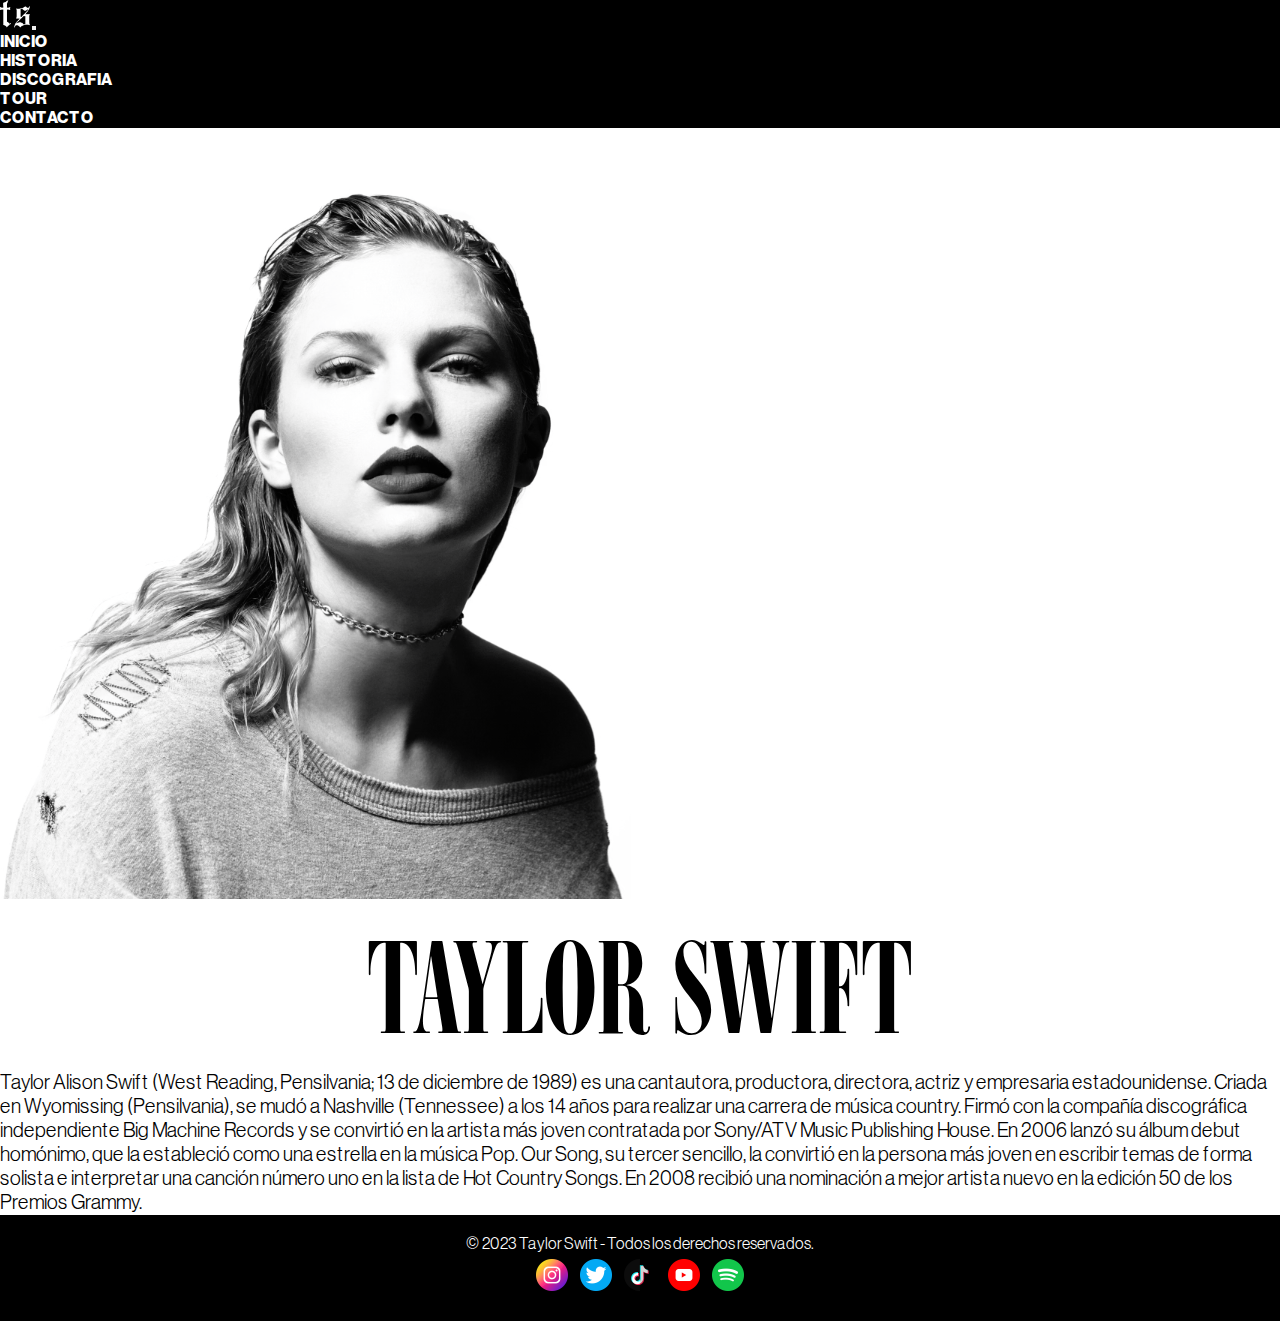
<file: index.html>
<!DOCTYPE html>
<html lang="en">
<head>
    <meta charset="UTF-8">
    <meta http-equiv="X-UA-Compatible" content="IE=edge">
    <meta name="viewport" content="width=device-width, initial-scale=1.0">
    <!-- DESCRIPCION DE PAGINA -->
    <meta name="description" content="¿Quién es Taylor Swift? Acá te lo contamos. Su historia, discografia y tour.">
    <!-- KEYWORDS -->
    <meta name="keywords" content="Taylor Swift, Biografia, Discografia, Tour">
    <link rel="shortcut icon" href="assets/imagenes/TSIcon.ico" type="image/x-icon">
    <!-- BOOTSTRAP LINK -->
    <link href="https://cdn.jsdelivr.net/npm/bootstrap@5.3.0-alpha3/dist/css/bootstrap.min.css" rel="stylesheet" integrity="sha384-KK94CHFLLe+nY2dmCWGMq91rCGa5gtU4mk92HdvYe+M/SXH301p5ILy+dN9+nJOZ" crossorigin="anonymous">
    <link rel="stylesheet" href="CSS/main.css">
    <title>Taylor Swift</title>
</head>
<body>
    <!-- ENCABEZADO -->
    <header>  
        <!-- BOOTSTRAP NAVBAR -->
        <nav class="navbar navbar-expand-lg navbar-dark colornavbar">
            <div class="container-fluid">
                <a class="navbar-brand" href="#"><img src="assets/imagenes/TSLogoNavbar.png" alt="Logo Taylor Swift" width="30px"></a>
                <button class="navbar-toggler" type="button" data-bs-toggle="collapse" data-bs-target="#navbarNav" aria-controls="navbarNav" aria-expanded="false" aria-label="Toggle navigation">
                <span class="navbar-toggler-icon"></span>
                </button>
                <div class="collapse navbar-collapse" id="navbarNav">
                    <ul class="navbar-nav">
                        <li class="nav-item">
                        <a class="nav-link active navbarTransicion" aria-current="page" href="index.html">INICIO</a>
                        </li>
                        <li class="nav-item">
                        <a class="nav-link navbarTransicion" href="assets/paginas/historia.html">HISTORIA</a>
                        </li>
                        <li class="nav-item">
                        <a class="nav-link navbarTransicion" href="assets/paginas/discografia.html">DISCOGRAFIA</a>
                        </li>
                        <li class="nav-item">
                        <a class="nav-link navbarTransicion" href="assets/paginas/tour.html">TOUR</a>
                        </li>
                        <li class="nav-item">
                        <a class="nav-link navbarTransicion" href="assets/paginas/contacto.html">CONTACTO</a>
                        </li>
                    </ul>
                </div>
            </div>
        </nav>
    </header>

    <!-- CONTENIDO PRINCIPAL -->
    <main>
        <div class="container-fluid text-center">
            <div class="row">
                <div class="col-xs-12 col-sm-6 col-xl-5">
                    <!-- Imagen principal -->
                    <img src="assets/imagenes/TaylorSwift1.jpg" alt="Taylor Swift" class="w-100">
                </div>
                <div class="col-xs-12 col-sm-6 col-xl-7 centradoTextos"> 
                    <h1>TAYLOR SWIFT</h1>
                </div>
            </div>
        </div>

        <!-- Parrafo -->
        <div class="container-fluid text-center p-4">
            <div class="row">
                <div class="col-xxl-1">
                </div>
                <div class="col-auto col-xxl-10">
                    <p>
                        Taylor Alison Swift (West Reading, Pensilvania; 13 de diciembre de 1989) es una cantautora, productora, directora, actriz y empresaria estadounidense. Criada en Wyomissing (Pensilvania), se mudó a Nashville (Tennessee) a los 14 años para realizar una carrera de música country. Firmó con la compañía discográfica independiente Big Machine Records y se convirtió en la artista más joven contratada por Sony/ATV Music Publishing House. En 2006 lanzó su álbum debut homónimo, que la estableció como una estrella en la música Pop. Our Song, su tercer sencillo, la convirtió en la persona más joven en escribir temas de forma solista e interpretar una canción número uno en la lista de Hot Country Songs. En 2008 recibió una nominación a mejor artista nuevo en la edición 50 de los Premios Grammy.
                    </p>
                </div>
                <div class="col-xxl-1">
                </div>
            </div>
        </div>
    </main>

    <!-- PIE DE PÁGINA -->
    <footer>
        <div class="container-fluid text-center">
            <div class="row">
                <div class="col">
                    <p>
                        © 2023 Taylor Swift - Todos los derechos reservados.
                    </p>
                </div>
            </div>
        </div>
        
        <!-- REDES -->
        <div class="container-fluid text-center">
            <div class="row">
                <div class="col redes">
                    <a href="https://www.instagram.com/taylorswift/" target="_blank"><img src="assets/imagenes/instagram.png" alt="Instagram de Taylor Swift" width="32px" height="32px" class="redesMargen redesTransicion"></a>
                    <a href="https://twitter.com/taylorswift13" target="_blank"><img src="assets/imagenes/twitter.png" alt="Twitter de Taylor Swift" width="32px" height="32px" class="redesMargen redesTransicion"></a>
                    <a href="https://www.tiktok.com/@taylorswift?is_from_webapp=1&sender_device=pc" target="_blank"><img src="assets/imagenes/tik-tok.png" alt="TikTok de Taylor Swift" width="32px" height="32px" class="redesMargen redesTransicion"></a>
                    <a href="https://www.youtube.com/@TaylorSwift" target="_blank"><img src="assets/imagenes/youtube.png" alt="Youtube de Taylor Swift" width="32px" height="32px" class="redesMargen redesTransicion"></a>
                    <a href="https://open.spotify.com/artist/06HL4z0CvFAxyc27GXpf02?si=CeuKg_l6RaWEEqLzFBmDng" target="_blank"><img src="assets/imagenes/spotify.png" alt="Spotify de Taylor Swift" width="32px" height="32px" class="redesMargen redesTransicion"></a>
                </div>
            </div>
        </div>
        
    </footer>
    <!-- BOOTSTRAP LINK -->
    <script src="https://cdn.jsdelivr.net/npm/bootstrap@5.3.0-alpha3/dist/js/bootstrap.bundle.min.js" integrity="sha384-ENjdO4Dr2bkBIFxQpeoTz1HIcje39Wm4jDKdf19U8gI4ddQ3GYNS7NTKfAdVQSZe" crossorigin="anonymous"></script>
</body>
</html>
</file>
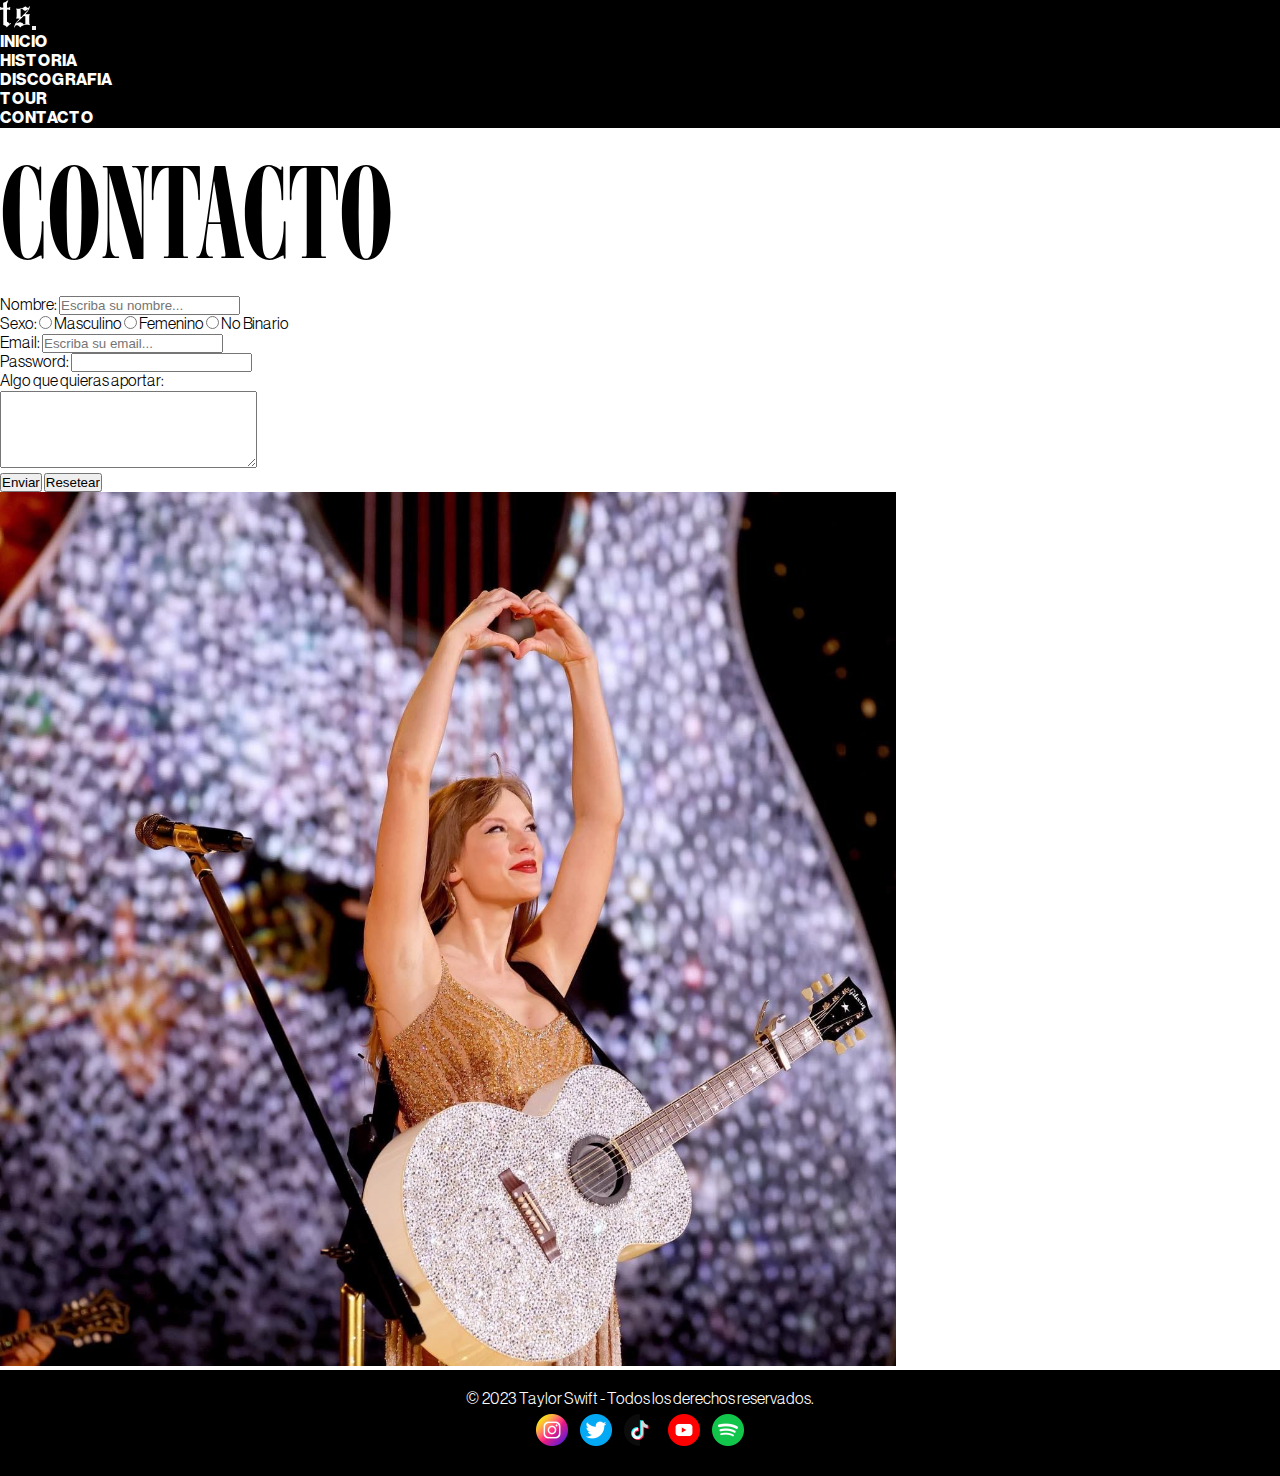
<file: assets/paginas/contacto.html>
<!DOCTYPE html>
<html lang="en">
<head>
    <meta charset="UTF-8">
    <meta http-equiv="X-UA-Compatible" content="IE=edge">
    <meta name="viewport" content="width=device-width, initial-scale=1.0">
    <!-- DESCRIPCION DE PAGINA -->
    <meta name="description" content="Contactanos si queres conocer más sobre Taylor Swift">
    <!-- KEYWORDS -->
    <meta name="keywords" content="Taylor Swift, Contacto, Fan, Swiftie">
    <link rel="shortcut icon" href="../imagenes/TSIcon.ico" type="image/x-icon">
    <!-- BOOTSTRAP LINK -->
    <link href="https://cdn.jsdelivr.net/npm/bootstrap@5.3.0-alpha3/dist/css/bootstrap.min.css" rel="stylesheet" integrity="sha384-KK94CHFLLe+nY2dmCWGMq91rCGa5gtU4mk92HdvYe+M/SXH301p5ILy+dN9+nJOZ" crossorigin="anonymous">
    <link rel="stylesheet" href="../../CSS/main.css">
    <title>Contacto</title>
</head>

<body>
    <header>
        <!-- BOOTSTRAP NAVBAR -->
        <nav class="navbar navbar-expand-lg navbar-dark colornavbar">
            <div class="container-fluid">
                <a class="navbar-brand" href="#"><img src="../imagenes/TSLogoNavbar.png" alt="Logo Taylor Swift" width="30px"></a>
                <button class="navbar-toggler" type="button" data-bs-toggle="collapse" data-bs-target="#navbarNav" aria-controls="navbarNav" aria-expanded="false" aria-label="Toggle navigation">
                <span class="navbar-toggler-icon"></span>
                </button>
                <div class="collapse navbar-collapse" id="navbarNav">
                    <ul class="navbar-nav">
                        <li class="nav-item">
                        <a class="nav-link navbarTransicion" href="../../index.html">INICIO</a>
                        </li>
                        <li class="nav-item">
                        <a class="nav-link navbarTransicion" href="historia.html">HISTORIA</a>
                        </li>
                        <li class="nav-item">
                        <a class="nav-link navbarTransicion" href="discografia.html">DISCOGRAFIA</a>
                        </li>
                        <li class="nav-item">
                        <a class="nav-link navbarTransicion" href="tour.html">TOUR</a>
                        </li>
                        <li class="nav-item">
                        <a class="nav-link active navbarTransicion" aria-current="page" href="contacto.html">CONTACTO</a>
                        </li>
                    </ul>
                </div>
            </div>
        </nav>
    </header>

    <main>
        <!-- TITULO -->
        <div class="container text-center">
            <div class="row">
              <div class="col tituloSubpagina">
                 <h1>CONTACTO</h1>
              </div>
            </div>
        </div>
        
        <!-- Formulario -->
        <div class="container-fluid text-center">
            <div class="row">
                <div class="col-12 p-1">
                    <form>
                        <label for="name">Nombre:</label>
                        <input id="name" type="text" placeholder="Escriba su nombre...">
                    </form>
              </div>
            </div>
        </div>
        <div class="container-fluid text-center">
            <div class="row">
                <div class="col-12 p-1">
                    <form>
                        <label for="sexo">Sexo:</label>
                        <input type="radio" name="sexo" value="Masculino"> Masculino
                        <input type="radio" name="sexo" value="Femenino"> Femenino
                        <input type="radio" name="sexo" value="No Binario"> No Binario
                    </form>
                </div>
            </div>
        </div>
        <div class="container-fluid text-center">
            <div class="row">
                <div class="col-12 p-1">
                    <form>
                        <label for="correo">Email:</label>
                        <input id="correo" type="email" placeholder="Escriba su email...">
                    </form>
                </div>
            </div>
        </div>
        <div class="container-fluid text-center">
            <div class="row">
                <div class="col-12 p-1">
                    <form>
                        <label for="contraseña">Password:</label>
                        <input id="contraseña" type="password">
                    </form>
                </div>
            </div>
        </div>
        <div class="container-fluid text-center">
            <div class="row">
                <div class="col-12 p-1">
                    <form>
                        <label for="comentarios">Algo que quieras aportar:</label>
                    </form>
                </div>
            </div>
        </div>
        <div class="container-fluid text-center">
            <div class="row">
                <div class="col-12 p-1">
                    <form>
                        <textarea name="comentarios" id="comentarios" cols="30" rows="5" class="comentario"></textarea>
                    </form>
                </div>
            </div>
        </div>
        <div class="container-fluid text-center">
            <div class="row">
                <div class="col-12 p-1">
                    <form>
                        <input type="submit" value="Enviar">
                        <input type="reset" value="Resetear">
                    </form>
                </div>
            </div>
        </div>

        <!-- IMAGEN CONTACTO -->
        <div class="container text-center">
            <div class="row">
                <div class="p-3">
                    <img src="../imagenes/TaylorSwiftContacto.jpg" alt="Taylor Swift Contacto" width="70%">
                </div>
            </div>
        </div>
    </main>

    <!-- PIE DE PÁGINA -->
    <footer>
        <div class="container-fluid text-center">
            <div class="row">
                <div class="col">
                    <p>
                        © 2023 Taylor Swift - Todos los derechos reservados.
                    </p>
                </div>
            </div>
        </div>
        
        <!-- REDES -->
        <div class="container-fluid text-center">
            <div class="row">
                <div class="col redes">
                    <a href="https://www.instagram.com/taylorswift/" target="_blank"><img src="../imagenes/instagram.png" alt="Instagram de Taylor Swift" width="32px" height="32px" class="redesMargen redesTransicion"></a>
                    <a href="https://twitter.com/taylorswift13" target="_blank"><img src="../imagenes/twitter.png" alt="Twitter de Taylor Swift" width="32px" height="32px" class="redesMargen redesTransicion"></a>
                    <a href="https://www.tiktok.com/@taylorswift?is_from_webapp=1&sender_device=pc" target="_blank"><img src="../imagenes/tik-tok.png" alt="TikTok de Taylor Swift" width="32px" height="32px" class="redesMargen redesTransicion"></a>
                    <a href="https://www.youtube.com/@TaylorSwift" target="_blank"><img src="../imagenes/youtube.png" alt="Youtube de Taylor Swift" width="32px" height="32px" class="redesMargen redesTransicion"></a>
                    <a href="https://open.spotify.com/artist/06HL4z0CvFAxyc27GXpf02?si=CeuKg_l6RaWEEqLzFBmDng" target="_blank"><img src="../imagenes/spotify.png" alt="Spotify de Taylor Swift" width="32px" height="32px" class="redesMargen redesTransicion"></a>
                </div>
            </div>
        </div>
        
    </footer>

    <!-- BOOTSTRAP LINK -->
    <script src="https://cdn.jsdelivr.net/npm/bootstrap@5.3.0-alpha3/dist/js/bootstrap.bundle.min.js" integrity="sha384-ENjdO4Dr2bkBIFxQpeoTz1HIcje39Wm4jDKdf19U8gI4ddQ3GYNS7NTKfAdVQSZe" crossorigin="anonymous"></script>
</body>
</html>
</file>
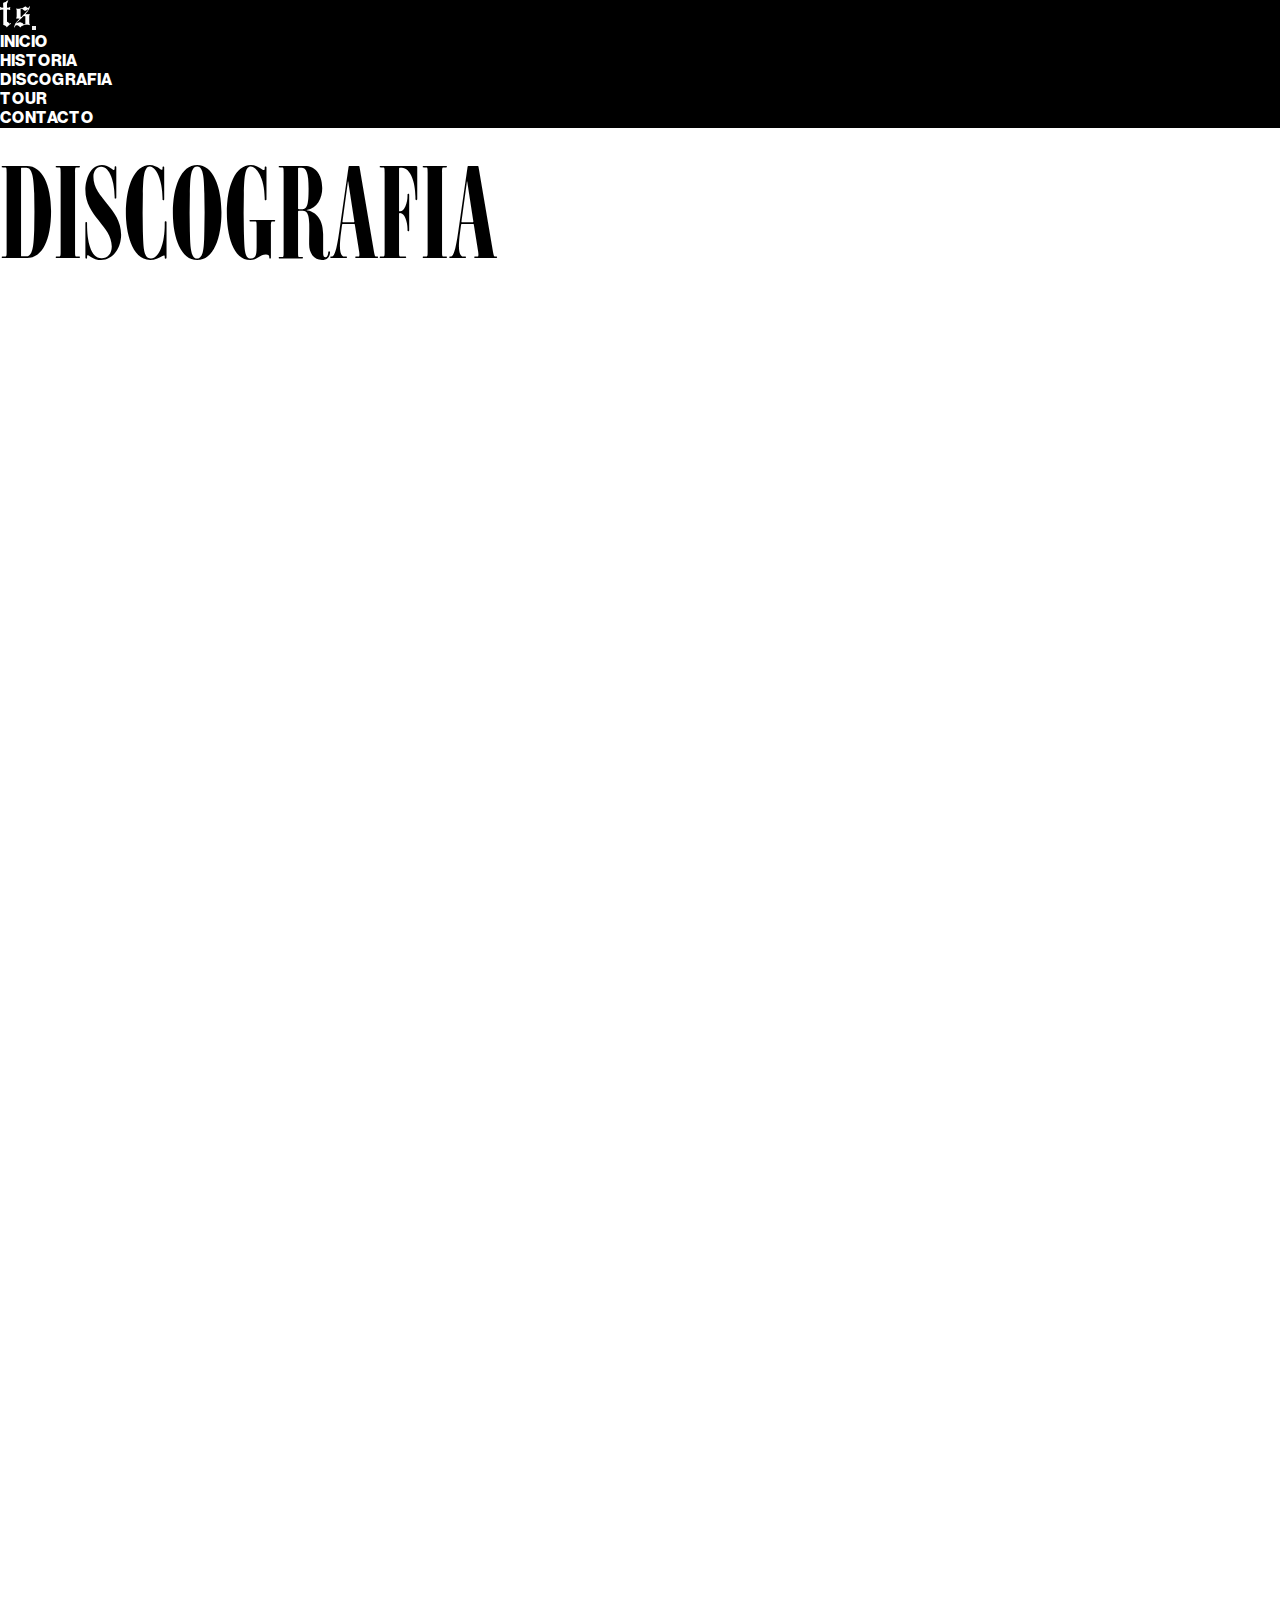
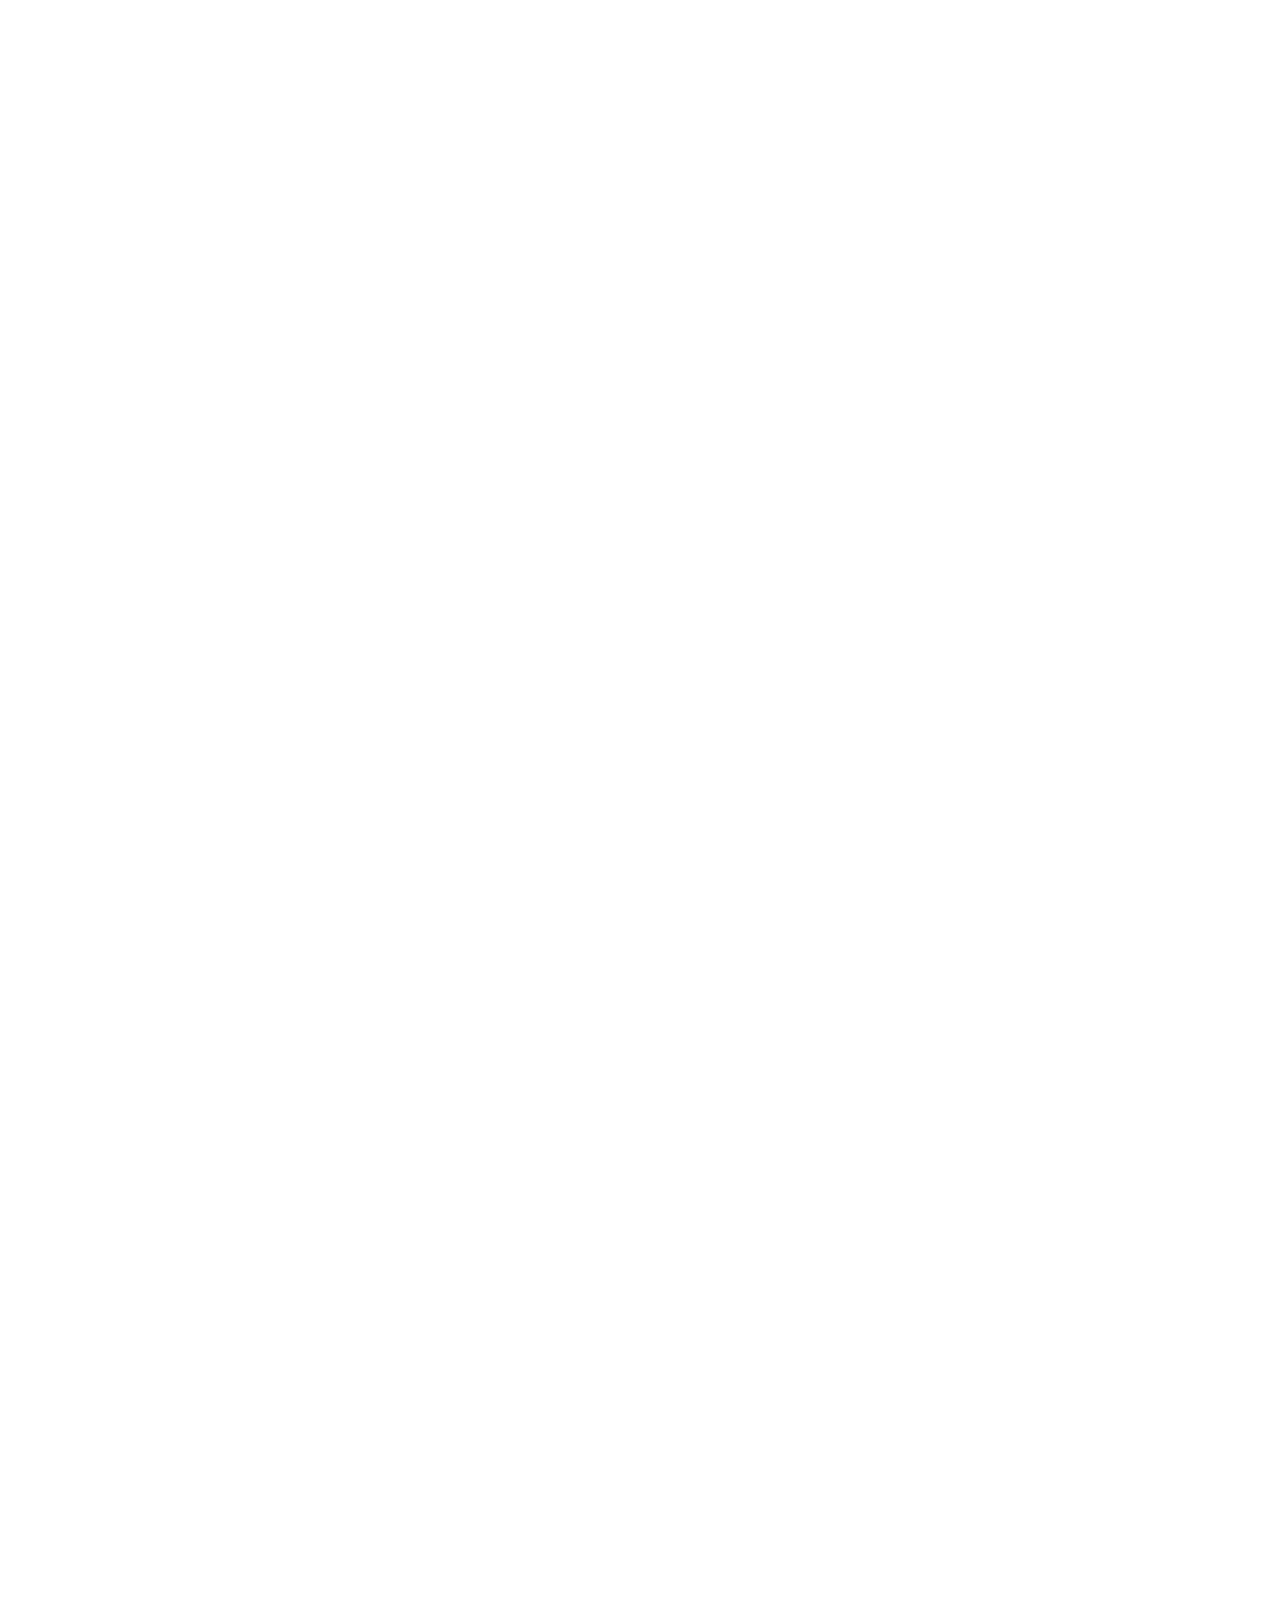
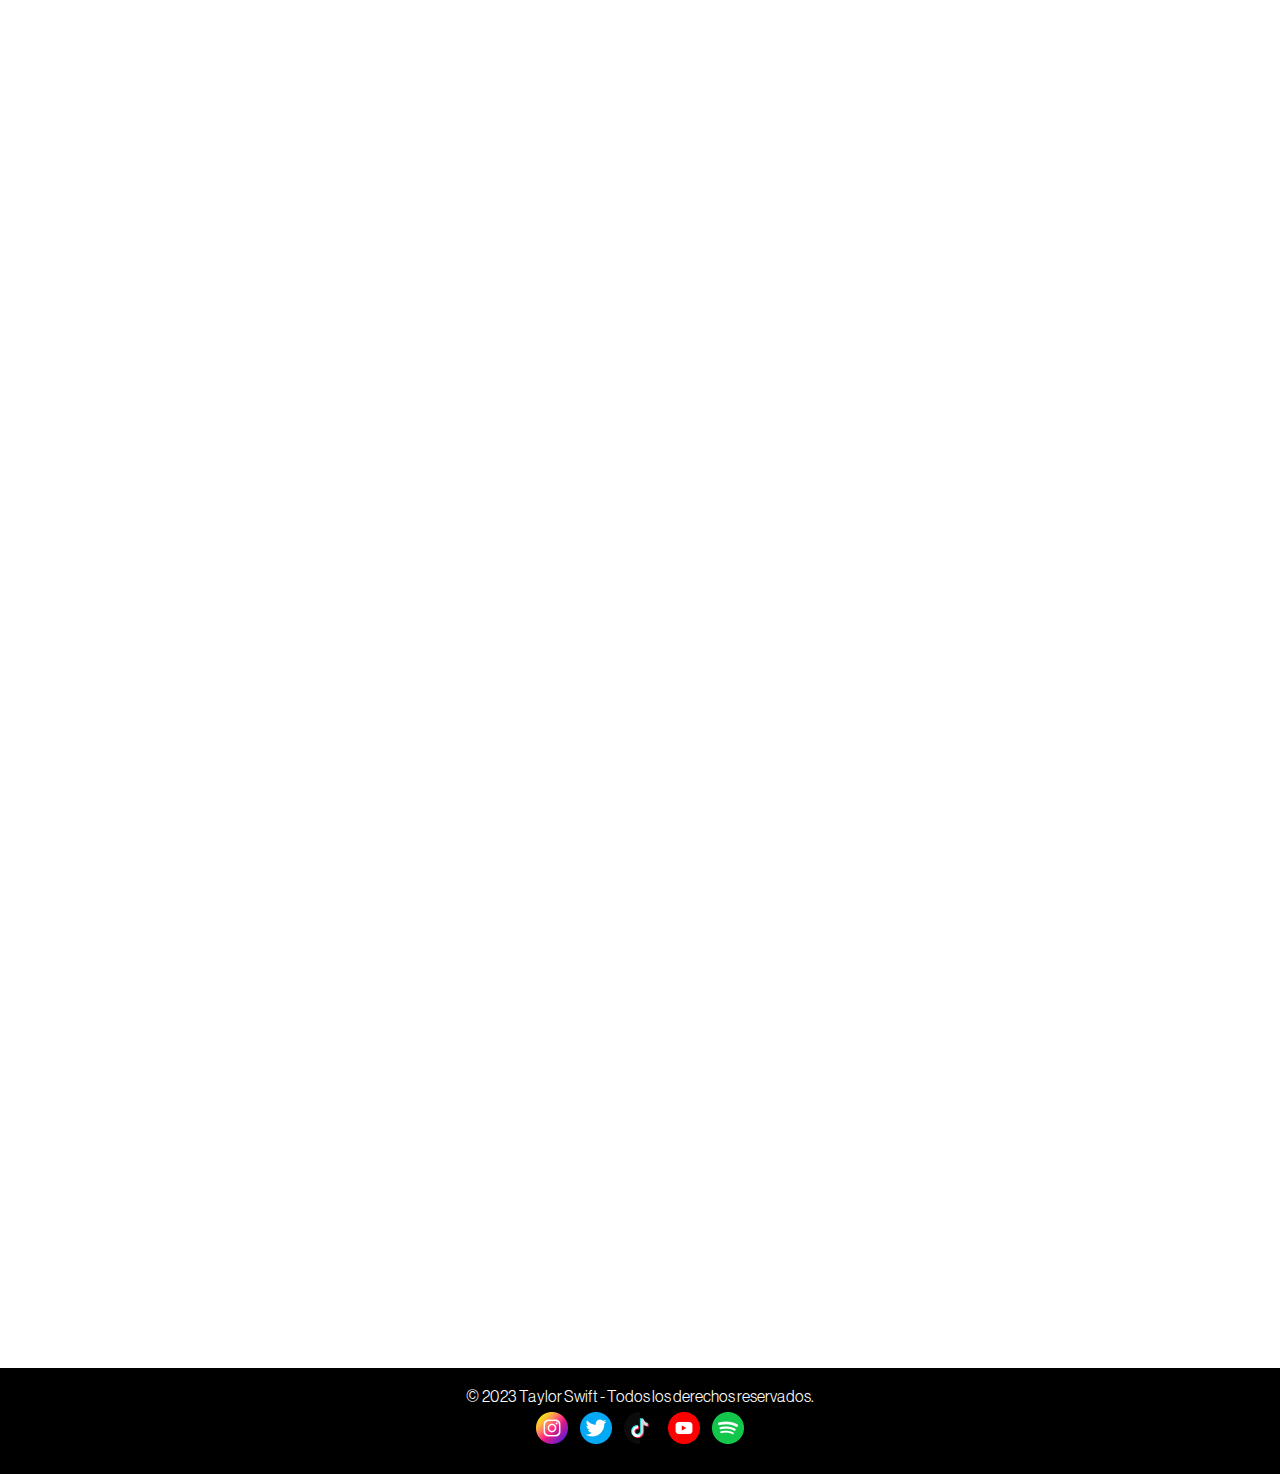
<file: assets/paginas/discografia.html>
<!DOCTYPE html>
<html lang="en">
<head>
    <meta charset="UTF-8">
    <meta http-equiv="X-UA-Compatible" content="IE=edge">
    <meta name="viewport" content="width=device-width, initial-scale=1.0">
    <!-- DESCRIPCION DE PAGINA -->
    <meta name="description" content="Toda la discografía de Taylor Swift.">
    <!-- KEYWORDS -->
    <meta name="keywords" content="Taylor Swift, Discografia, Álbumes">
    <link rel="shortcut icon" href="../imagenes/TSIcon.ico" type="image/x-icon">
    <!-- BOOTSTRAP LINK -->
    <link href="https://cdn.jsdelivr.net/npm/bootstrap@5.3.0-alpha3/dist/css/bootstrap.min.css" rel="stylesheet" integrity="sha384-KK94CHFLLe+nY2dmCWGMq91rCGa5gtU4mk92HdvYe+M/SXH301p5ILy+dN9+nJOZ" crossorigin="anonymous">
    <link rel="stylesheet" href="../../CSS/main.css">
    <title>Discografía</title>
</head>
<body>
    <header>
        <!-- BOOTSTRAP NAVBAR -->
        <nav class="navbar navbar-expand-lg navbar-dark colornavbar">
            <div class="container-fluid">
                <a class="navbar-brand" href="#"><img src="../imagenes/TSLogoNavbar.png" alt="Logo Taylor Swift" width="30px"></a>
                <button class="navbar-toggler" type="button" data-bs-toggle="collapse" data-bs-target="#navbarNav" aria-controls="navbarNav" aria-expanded="false" aria-label="Toggle navigation">
                <span class="navbar-toggler-icon"></span>
                </button>
                <div class="collapse navbar-collapse" id="navbarNav">
                    <ul class="navbar-nav">
                        <li class="nav-item">
                        <a class="nav-link navbarTransicion" href="../../index.html">INICIO</a>
                        </li>
                        <li class="nav-item">
                        <a class="nav-link navbarTransicion" href="historia.html">HISTORIA</a>
                        </li>
                        <li class="nav-item">
                        <a class="nav-link active navbarTransicion" aria-current="page" href="discografia.html">DISCOGRAFIA</a>
                        </li>
                        <li class="nav-item">
                        <a class="nav-link navbarTransicion" href="tour.html">TOUR</a>
                        </li>
                        <li class="nav-item">
                        <a class="nav-link navbarTransicion" href="contacto.html">CONTACTO</a>
                        </li>
                    </ul>
                </div>
            </div>
        </nav>
    </header>

    <main>
        <!-- TITULO -->
        <div class="container text-center">
            <div class="row">
              <div class="col tituloSubpagina">
                 <h1>DISCOGRAFIA</h1>
              </div>
            </div>
        </div>
        <!-- Albums -->
        <div class="container-fluid text-center">
            <div class="row">
                <!-- MOBILE -->
                <div class="col-xs-12 d-sm-12 d-xl-none">
                    <iframe style="border-radius:12px" src="https://open.spotify.com/embed/album/5eyZZoQEFQWRHkV2xgAeBw?utm_source=generator" height="352" frameBorder="0" allowfullscreen="" allow="autoplay; clipboard-write; encrypted-media; fullscreen; picture-in-picture" loading="lazy"></iframe>
                </div>
                <div class="col-xs-12 d-sm-12 d-xl-none">
                    <iframe style="border-radius:12px" src="https://open.spotify.com/embed/album/4hDok0OAJd57SGIT8xuWJH?utm_source=generator" height="352" frameBorder="0" allowfullscreen="" allow="autoplay; clipboard-write; encrypted-media; fullscreen; picture-in-picture" loading="lazy"></iframe>
                </div>
                <div class="col-xs-12 d-sm-12 d-xl-none">
                    <iframe style="border-radius:12px" src="https://open.spotify.com/embed/album/6Ar2o9KCqcyYF9J0aQP3au?utm_source=generator" height="352" frameBorder="0" allowfullscreen="" allow="autoplay; clipboard-write; encrypted-media; fullscreen; picture-in-picture" loading="lazy"></iframe>
                </div>
                <div class="col-xs-12 d-sm-12 d-xl-none">
                    <iframe style="border-radius:12px" src="https://open.spotify.com/embed/album/6kZ42qRrzov54LcAk4onW9?utm_source=generator" height="352" frameBorder="0" allowfullscreen="" allow="autoplay; clipboard-write; encrypted-media; fullscreen; picture-in-picture" loading="lazy"></iframe>
                </div>
                <div class="col-xs-12 d-sm-12 d-xl-none">
                    <iframe style="border-radius:12px" src="https://open.spotify.com/embed/album/1yGbNOtRIgdIiGHOEBaZWf?utm_source=generator" height="352" frameBorder="0" allowfullscreen="" allow="autoplay; clipboard-write; encrypted-media; fullscreen; picture-in-picture" loading="lazy"></iframe>
                </div>
                <div class="col-xs-12 d-sm-12 d-xl-none">
                    <iframe style="border-radius:12px" src="https://open.spotify.com/embed/album/6DEjYFkNZh67HP7R9PSZvv?utm_source=generator" height="352" frameBorder="0" allowfullscreen="" allow="autoplay; clipboard-write; encrypted-media; fullscreen; picture-in-picture" loading="lazy"></iframe>
                </div>
                <div class="col-xs-12 d-sm-12 d-xl-none">
                    <iframe style="border-radius:12px" src="https://open.spotify.com/embed/album/1NAmidJlEaVgA3MpcPFYGq?utm_source=generator" height="352" frameBorder="0" allowfullscreen="" allow="autoplay; clipboard-write; encrypted-media; fullscreen; picture-in-picture" loading="lazy"></iframe>
                </div>
                <div class="col-xs-12 d-sm-12 d-xl-none">
                    <iframe style="border-radius:12px" src="https://open.spotify.com/embed/album/1pzvBxYgT6OVwJLtHkrdQK?utm_source=generator" height="352" frameBorder="0" allowfullscreen="" allow="autoplay; clipboard-write; encrypted-media; fullscreen; picture-in-picture" loading="lazy"></iframe>
                </div>
                <div class="col-xs-12 d-sm-12 d-xl-none">
                    <iframe style="border-radius:12px" src="https://open.spotify.com/embed/album/6AORtDjduMM3bupSWzbTSG?utm_source=generator" height="352" frameBorder="0" allowfullscreen="" allow="autoplay; clipboard-write; encrypted-media; fullscreen; picture-in-picture" loading="lazy"></iframe>
                </div>
                <div class="col-xs-12 d-sm-12 d-xl-none">
                    <iframe style="border-radius:12px" src="https://open.spotify.com/embed/album/1fnJ7k0bllNfL1kVdNVW1A?utm_source=generator" height="352" frameBorder="0" allowfullscreen="" allow="autoplay; clipboard-write; encrypted-media; fullscreen; picture-in-picture" loading="lazy"></iframe>
                </div>
                 <!-- DESKTOP -->
                <div class="col-xl-12 d-none d-xl-block">

                    <iframe style="border-radius:12px" src="https://open.spotify.com/embed/album/5eyZZoQEFQWRHkV2xgAeBw?utm_source=generator" width="19%" height="352" frameBorder="0" allowfullscreen="" allow="autoplay; clipboard-write; encrypted-media; fullscreen; picture-in-picture" loading="lazy"></iframe>
                    <iframe style="border-radius:12px" src="https://open.spotify.com/embed/album/4hDok0OAJd57SGIT8xuWJH?utm_source=generator" width="19%" height="352" frameBorder="0" allowfullscreen="" allow="autoplay; clipboard-write; encrypted-media; fullscreen; picture-in-picture" loading="lazy"></iframe>
                    <iframe style="border-radius:12px" src="https://open.spotify.com/embed/album/6Ar2o9KCqcyYF9J0aQP3au?utm_source=generator" width="19%" height="352" frameBorder="0" allowfullscreen="" allow="autoplay; clipboard-write; encrypted-media; fullscreen; picture-in-picture" loading="lazy"></iframe>
                    <iframe style="border-radius:12px" src="https://open.spotify.com/embed/album/6kZ42qRrzov54LcAk4onW9?utm_source=generator" width="19%" height="352" frameBorder="0" allowfullscreen="" allow="autoplay; clipboard-write; encrypted-media; fullscreen; picture-in-picture" loading="lazy"></iframe>
                    <iframe style="border-radius:12px" src="https://open.spotify.com/embed/album/1yGbNOtRIgdIiGHOEBaZWf?utm_source=generator" width="19%" height="352" frameBorder="0" allowfullscreen="" allow="autoplay; clipboard-write; encrypted-media; fullscreen; picture-in-picture" loading="lazy"></iframe>

                </div>
            </div>
        </div>
        <div class="container-fluid text-center">
            <div class="row">
                <!-- DESKTOP FILA 2 -->
                <div class="col-xl-12 d-none d-xl-block">

                        <iframe style="border-radius:12px" src="https://open.spotify.com/embed/album/6DEjYFkNZh67HP7R9PSZvv?utm_source=generator" width="19%" height="352" frameBorder="0" allowfullscreen="" allow="autoplay; clipboard-write; encrypted-media; fullscreen; picture-in-picture" loading="lazy"></iframe>
                        <iframe style="border-radius:12px" src="https://open.spotify.com/embed/album/1NAmidJlEaVgA3MpcPFYGq?utm_source=generator" width="19%" height="352" frameBorder="0" allowfullscreen="" allow="autoplay; clipboard-write; encrypted-media; fullscreen; picture-in-picture" loading="lazy"></iframe>
                        <iframe style="border-radius:12px" src="https://open.spotify.com/embed/album/1pzvBxYgT6OVwJLtHkrdQK?utm_source=generator" width="19%" height="352" frameBorder="0" allowfullscreen="" allow="autoplay; clipboard-write; encrypted-media; fullscreen; picture-in-picture" loading="lazy"></iframe>
                        <iframe style="border-radius:12px" src="https://open.spotify.com/embed/album/6AORtDjduMM3bupSWzbTSG?utm_source=generator" width="19%" height="352" frameBorder="0" allowfullscreen="" allow="autoplay; clipboard-write; encrypted-media; fullscreen; picture-in-picture" loading="lazy"></iframe>
                        <iframe style="border-radius:12px" src="https://open.spotify.com/embed/album/1fnJ7k0bllNfL1kVdNVW1A?utm_source=generator" width="19%" height="352" frameBorder="0" allowfullscreen="" allow="autoplay; clipboard-write; encrypted-media; fullscreen; picture-in-picture" loading="lazy"></iframe>

                </div>
            </div>
        </div>
        
    </main>

    <!-- PIE DE PÁGINA -->
    <footer>
        <div class="container-fluid text-center">
            <div class="row">
                <div class="col">
                    <p>
                        © 2023 Taylor Swift - Todos los derechos reservados.
                    </p>
                </div>
            </div>
        </div>
        
        <!-- REDES -->
        <div class="container-fluid text-center">
            <div class="row">
                <div class="col redes">
                    <a href="https://www.instagram.com/taylorswift/" target="_blank"><img src="../imagenes/instagram.png" alt="Instagram de Taylor Swift" width="32px" height="32px" class="redesMargen redesTransicion"></a>
                    <a href="https://twitter.com/taylorswift13" target="_blank"><img src="../imagenes/twitter.png" alt="Twitter de Taylor Swift" width="32px" height="32px" class="redesMargen redesTransicion"></a>
                    <a href="https://www.tiktok.com/@taylorswift?is_from_webapp=1&sender_device=pc" target="_blank"><img src="../imagenes/tik-tok.png" alt="TikTok de Taylor Swift" width="32px" height="32px" class="redesMargen redesTransicion"></a>
                    <a href="https://www.youtube.com/@TaylorSwift" target="_blank"><img src="../imagenes/youtube.png" alt="Youtube de Taylor Swift" width="32px" height="32px" class="redesMargen redesTransicion"></a>
                    <a href="https://open.spotify.com/artist/06HL4z0CvFAxyc27GXpf02?si=CeuKg_l6RaWEEqLzFBmDng" target="_blank"><img src="../imagenes/spotify.png" alt="Spotify de Taylor Swift" width="32px" height="32px" class="redesMargen redesTransicion"></a>
                </div>
            </div>
        </div>
        
    </footer>

    <!-- BOOTSTRAP LINK -->
    <script src="https://cdn.jsdelivr.net/npm/bootstrap@5.3.0-alpha3/dist/js/bootstrap.bundle.min.js" integrity="sha384-ENjdO4Dr2bkBIFxQpeoTz1HIcje39Wm4jDKdf19U8gI4ddQ3GYNS7NTKfAdVQSZe" crossorigin="anonymous"></script>
</body>
</html>
</file>
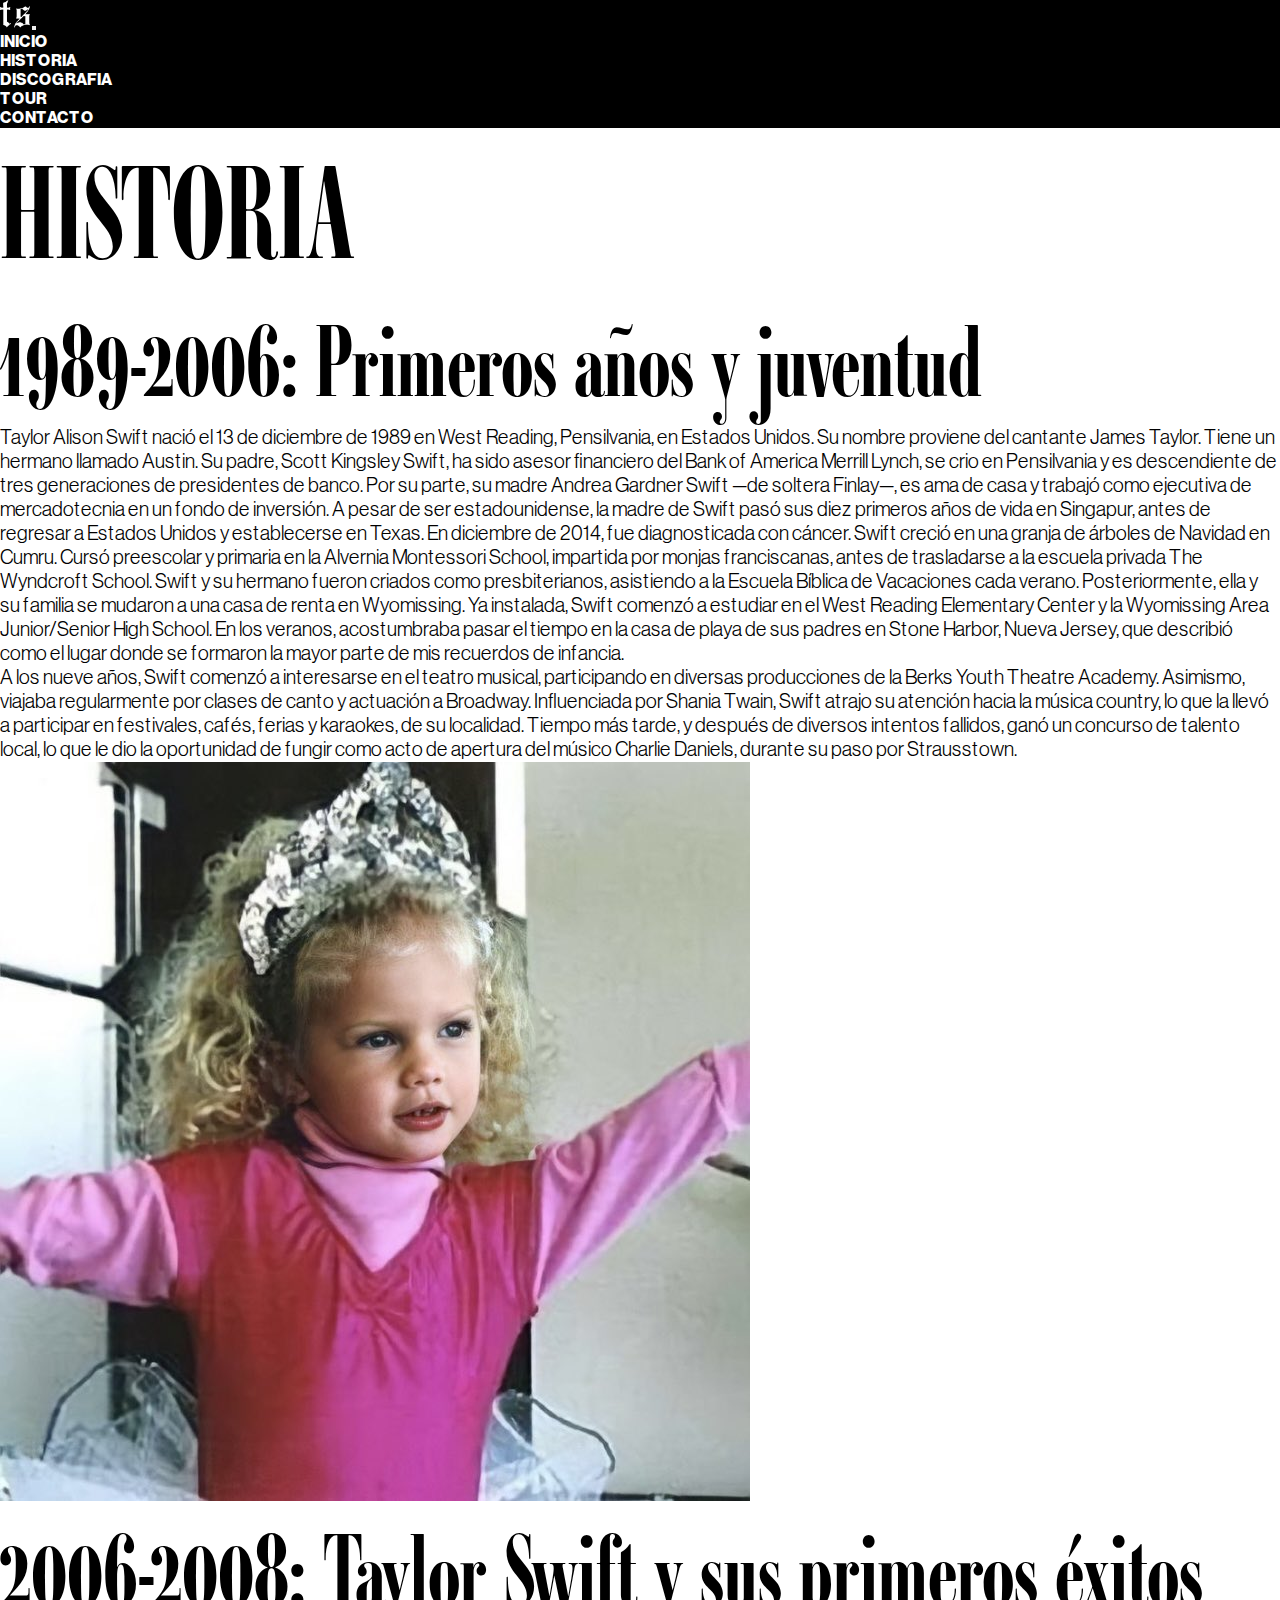
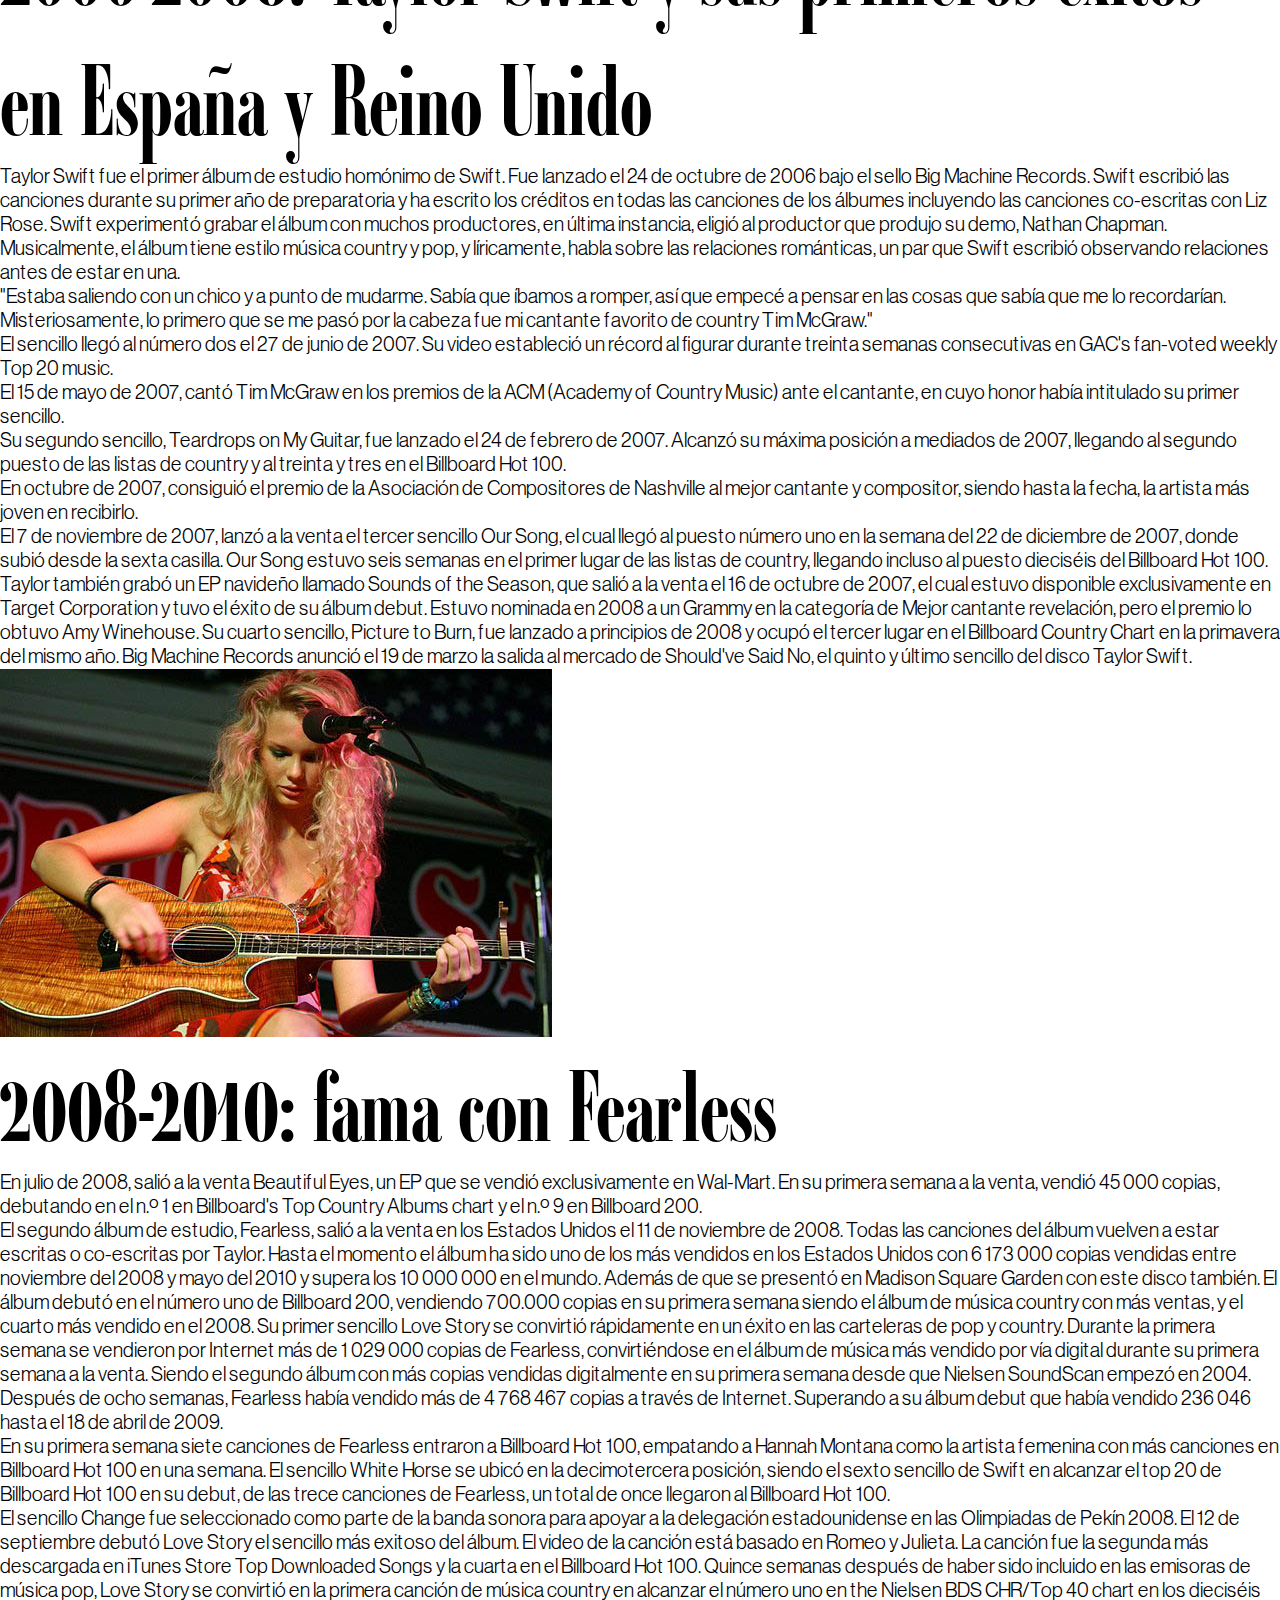
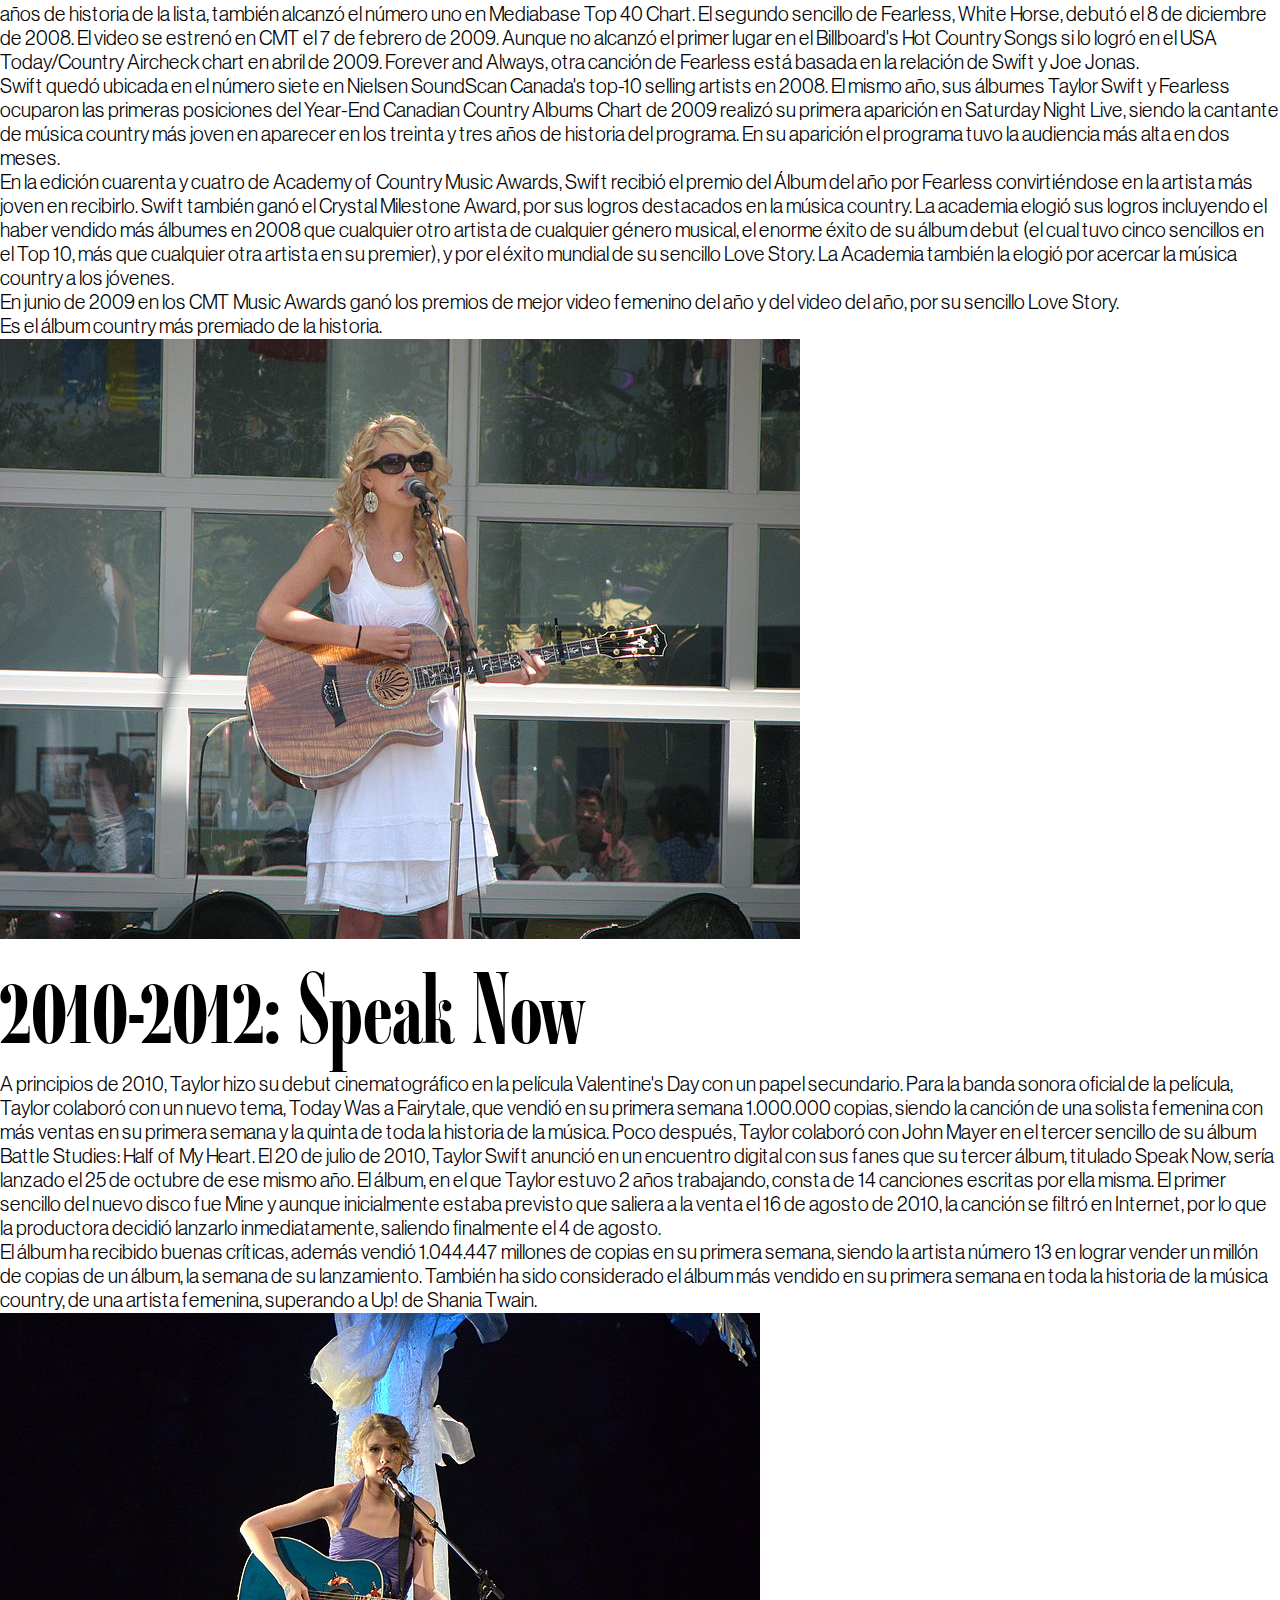
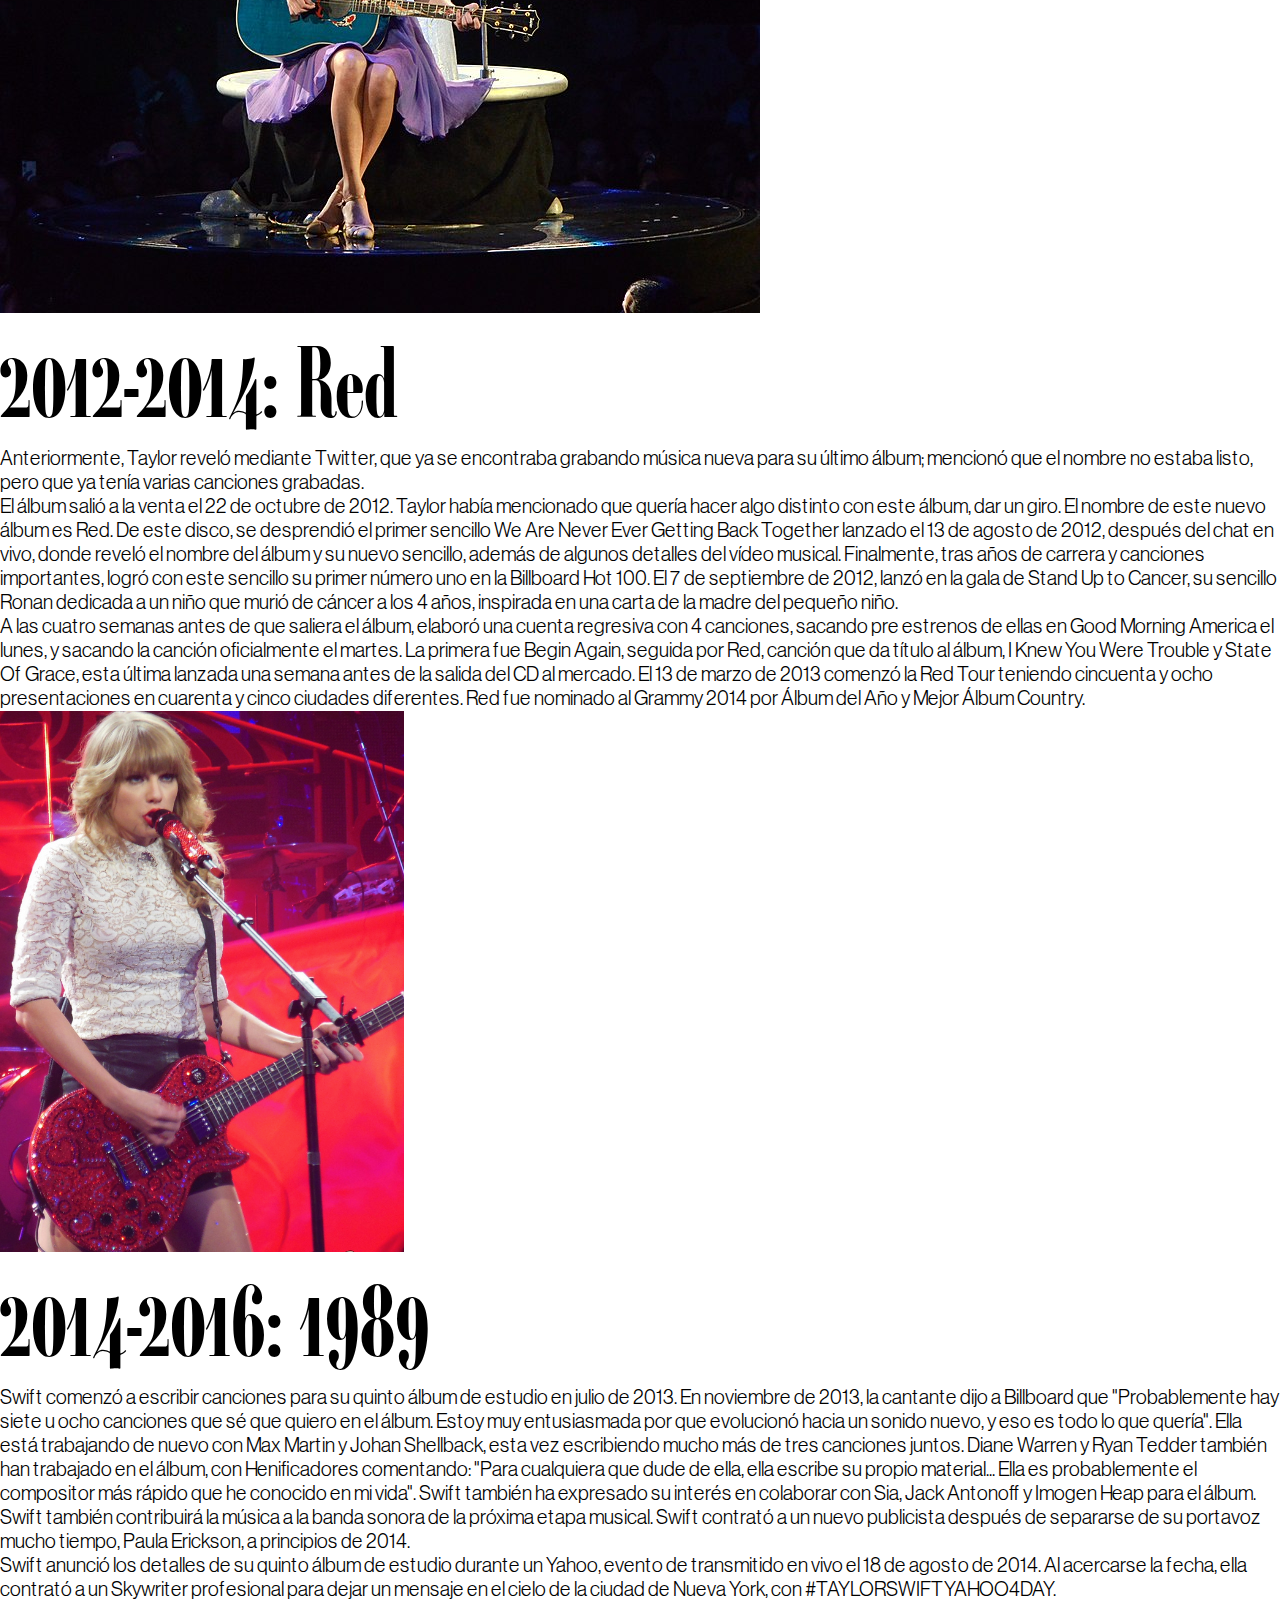
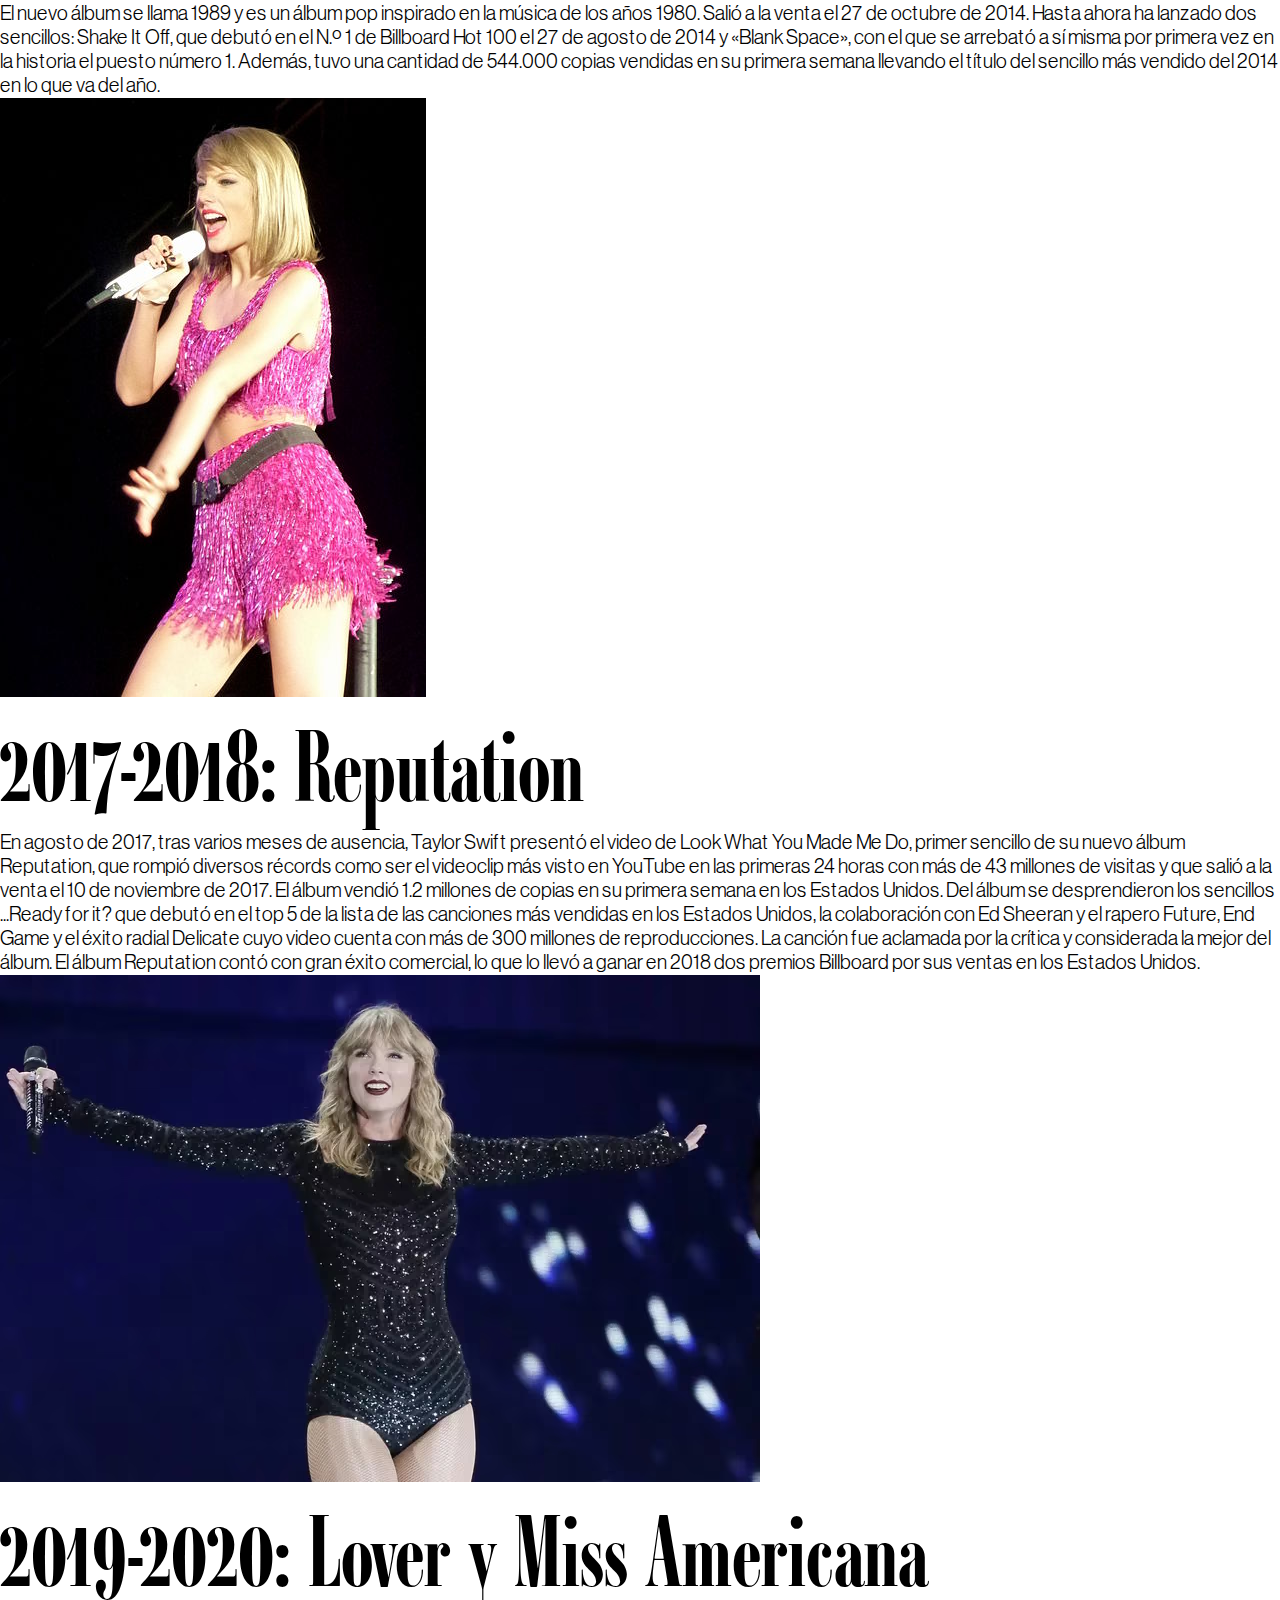
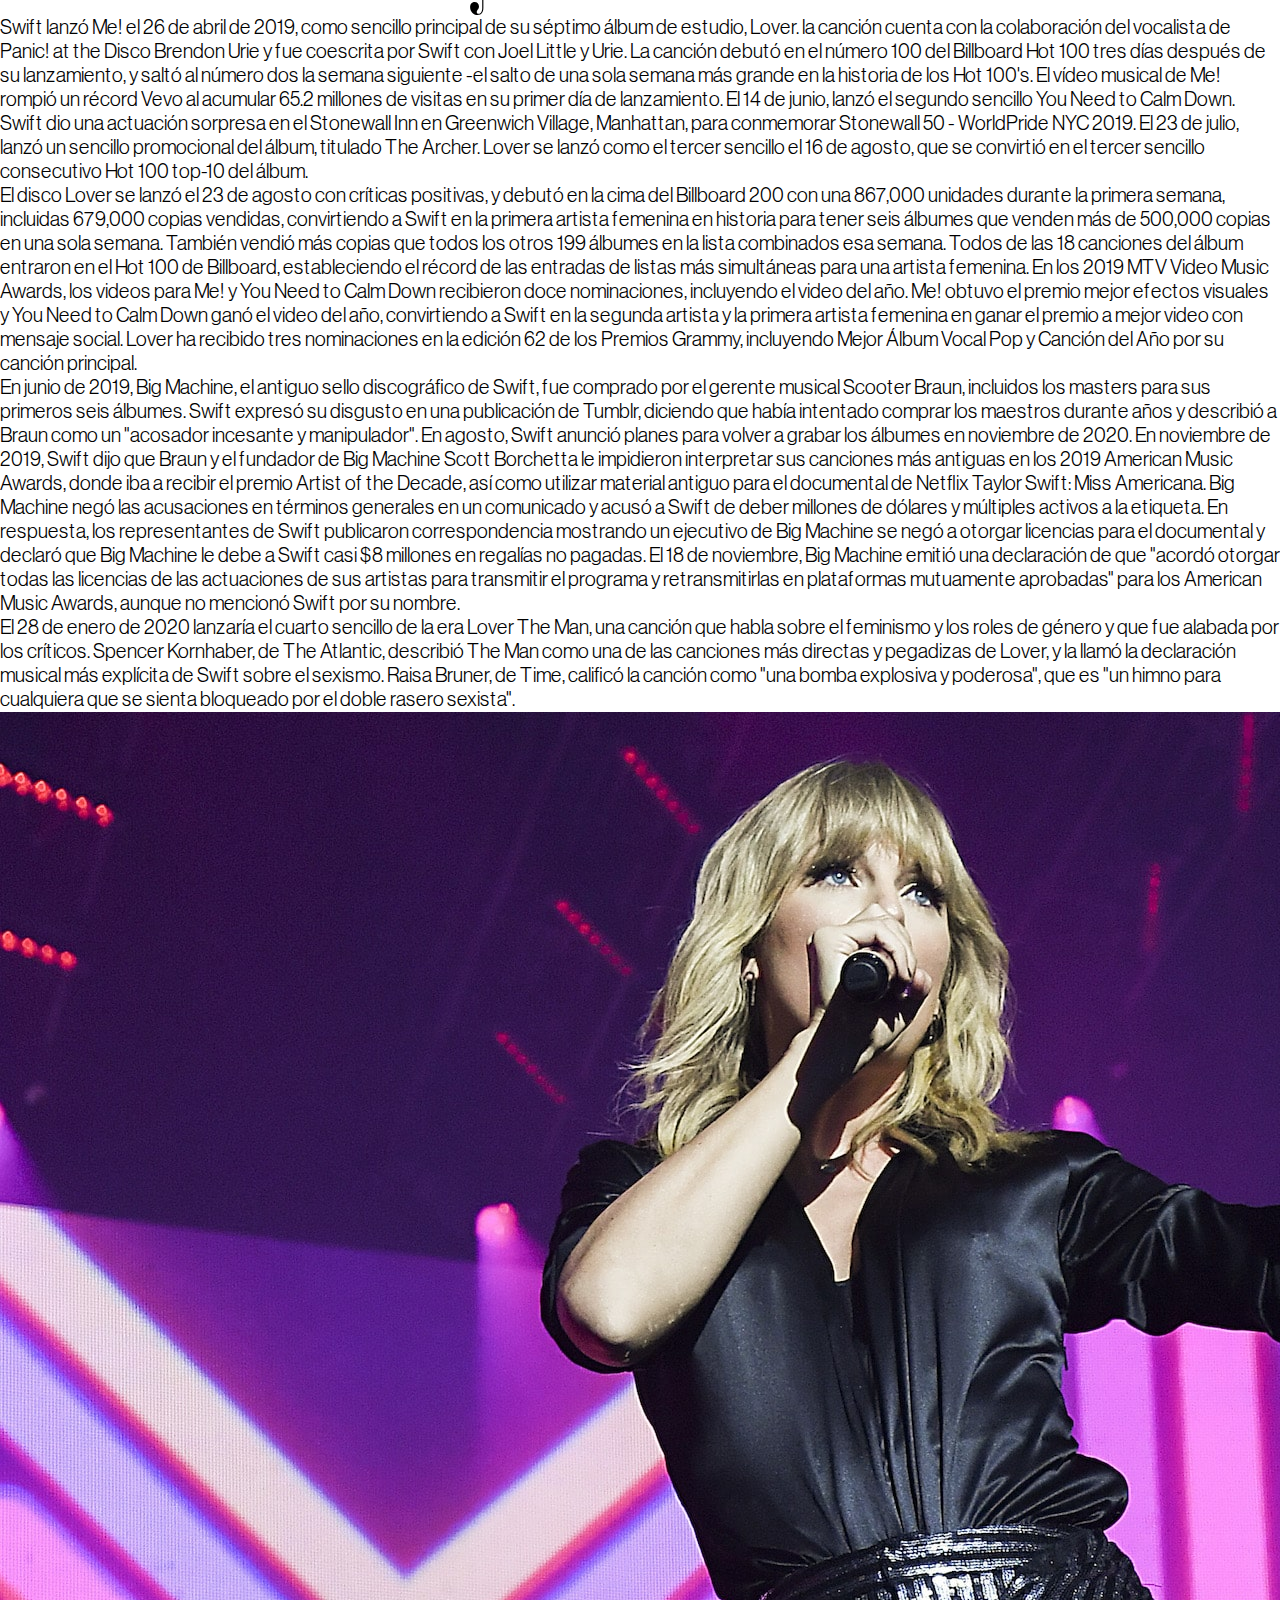
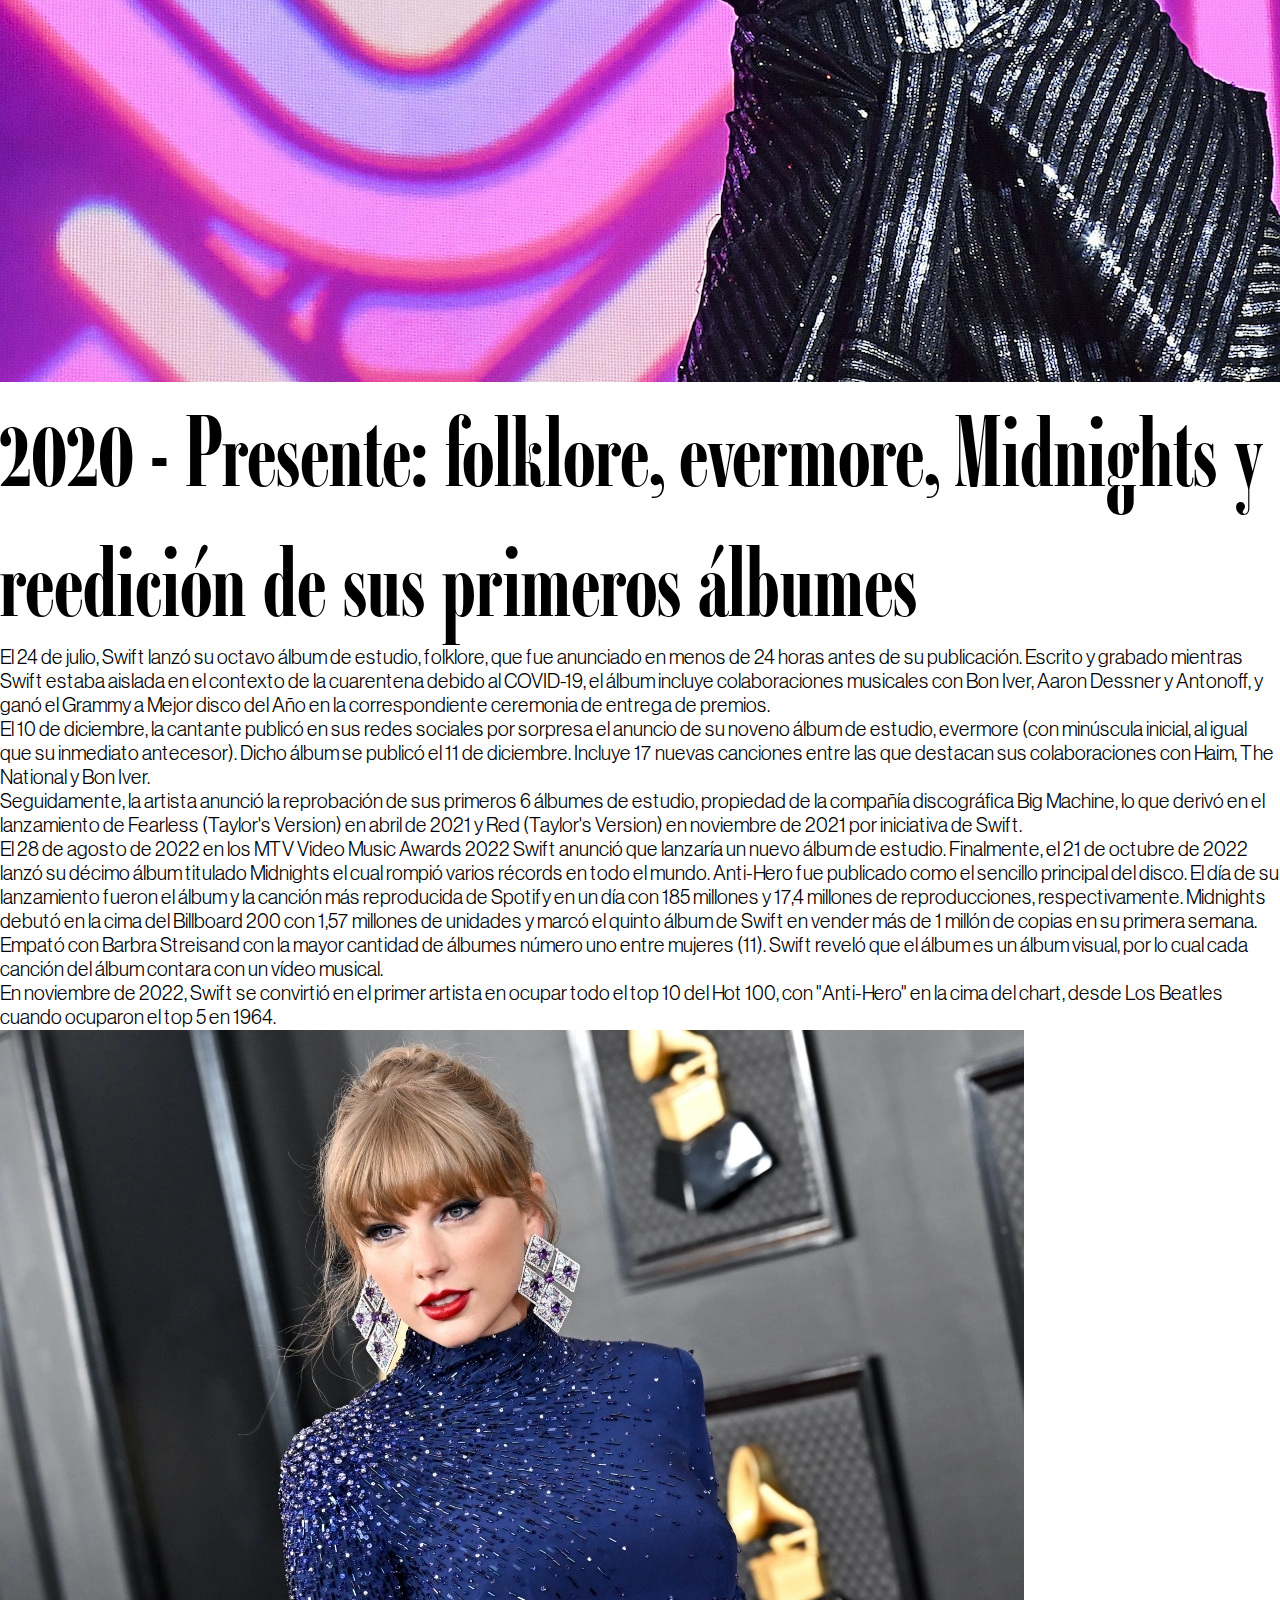
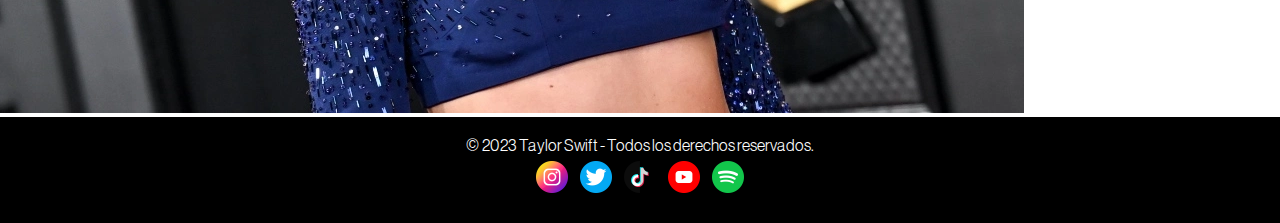
<file: assets/paginas/historia.html>
<!DOCTYPE html>
<html lang="en">
<head>
    <meta charset="UTF-8">
    <meta http-equiv="X-UA-Compatible" content="IE=edge">
    <meta name="viewport" content="width=device-width, initial-scale=1.0">
    <!-- DESCRIPCION DE PAGINA -->
    <meta name="description" content="Biografia de Taylor Swift, toda su historia.">
    <!-- KEYWORDS -->
    <meta name="keywords" content="Taylor Swift, Biografia, Historia">
    <link rel="shortcut icon" href="../imagenes/TSIcon.ico" type="image/x-icon">
    <!-- BOOTSTRAP LINK -->
    <link href="https://cdn.jsdelivr.net/npm/bootstrap@5.3.0-alpha3/dist/css/bootstrap.min.css" rel="stylesheet" integrity="sha384-KK94CHFLLe+nY2dmCWGMq91rCGa5gtU4mk92HdvYe+M/SXH301p5ILy+dN9+nJOZ" crossorigin="anonymous">
    <link rel="stylesheet" href="../../CSS/main.css">
    <title>Historia</title>
</head>
<body>
    <header>
        <!-- BOOTSTRAP NAVBAR -->
        <nav class="navbar navbar-expand-lg navbar-dark colornavbar">
            <div class="container-fluid">
                <a class="navbar-brand" href="#"><img src="../imagenes/TSLogoNavbar.png" alt="Logo Taylor Swift" width="30px"></a>
                <button class="navbar-toggler" type="button" data-bs-toggle="collapse" data-bs-target="#navbarNav" aria-controls="navbarNav" aria-expanded="false" aria-label="Toggle navigation">
                <span class="navbar-toggler-icon"></span>
                </button>
                <div class="collapse navbar-collapse" id="navbarNav">
                    <ul class="navbar-nav">
                        <li class="nav-item">
                        <a class="nav-link navbarTransicion" href="../../index.html">INICIO</a>
                        </li>
                        <li class="nav-item">
                        <a class="nav-link active navbarTransicion" aria-current="page" href="historia.html">HISTORIA</a>
                        </li>
                        <li class="nav-item">
                        <a class="nav-link navbarTransicion" href="discografia.html">DISCOGRAFIA</a>
                        </li>
                        <li class="nav-item">
                        <a class="nav-link navbarTransicion" href="tour.html">TOUR</a>
                        </li>
                        <li class="nav-item">
                        <a class="nav-link navbarTransicion" href="contacto.html">CONTACTO</a>
                        </li>
                    </ul>
                </div>
            </div>
        </nav>
    </header>

    <main>
        <!-- TITULO -->
        <div class="container text-center">
            <div class="row">
              <div class="col tituloSubpagina">
                 <h1>HISTORIA</h1>
              </div>
            </div>
        </div>
        <div class="container text-center">
            <div class="row">
                <div class="col">
                    <h2>1989-2006: Primeros años y juventud</h2>
                </div>
            </div>
        </div>
        <!-- Parrafos -->
        <div class="container text-center">
            <div class="row">
                <div class="col">
                    <p>
                        Taylor Alison Swift nació el 13 de diciembre de 1989 en West Reading, Pensilvania, en Estados Unidos. Su nombre proviene del cantante James Taylor. Tiene un hermano llamado Austin. 
                        Su padre, Scott Kingsley Swift, ha sido asesor financiero del Bank of America Merrill Lynch, se crio en Pensilvania y es descendiente de tres generaciones de presidentes de banco. 
                        Por su parte, su madre Andrea Gardner Swift —de soltera Finlay—, es ama de casa y trabajó como ejecutiva de mercadotecnia en un fondo de inversión. 
                        A pesar de ser estadounidense, la madre de Swift pasó sus diez primeros años de vida en Singapur, antes de regresar a Estados Unidos y establecerse en Texas. En diciembre de 2014, fue diagnosticada con cáncer. 
                        Swift creció en una granja de árboles de Navidad en Cumru. Cursó preescolar y primaria en la Alvernia Montessori School, impartida por monjas franciscanas, antes de trasladarse a la escuela privada The Wyndcroft School. 
                        Swift y su hermano fueron criados como presbiterianos, asistiendo a la Escuela Bíblica de Vacaciones cada verano. Posteriormente, ella y su familia se mudaron a una casa de renta en Wyomissing. 
                        Ya instalada, Swift comenzó a estudiar en el West Reading Elementary Center y la Wyomissing Area Junior/Senior High School. 
                        En los veranos, acostumbraba pasar el tiempo en la casa de playa de sus padres en Stone Harbor, Nueva Jersey, que describió como el lugar donde se formaron la mayor parte de mis recuerdos de infancia. <br>
                        A los nueve años, Swift comenzó a interesarse en el teatro musical, participando en diversas producciones de la Berks Youth Theatre Academy. 
                        Asimismo, viajaba regularmente por clases de canto y actuación a Broadway. Influenciada por Shania Twain, Swift atrajo su atención hacia la música country, lo que la llevó a participar en festivales, cafés, ferias y karaokes, de su localidad. 
                        Tiempo más tarde, y después de diversos intentos fallidos, ganó un concurso de talento local, lo que le dio la oportunidad de fungir como acto de apertura del músico Charlie Daniels, durante su paso por Strausstown. <br>
                    </p>
                </div>
            </div>
        </div>
        <!-- Imagen -->
        <div class="container text-center">
            <div class="row">
                <div class="col">
                    <img src="../imagenes/TSHistoria1.jpg" alt="Taylor Swift de niña" class="img-fluid">
                </div>
            </div>
        </div>


        <div class="container text-center">
            <div class="row">
                <div class="col">
                    <h2>2006-2008: Taylor Swift y sus primeros éxitos en España y Reino Unido</h2>
                </div>
            </div>
        </div>
        <!-- Parrafos -->
        <div class="container text-center">
            <div class="row">
                <div class="col">
                    <p>
                        Taylor Swift fue el primer álbum de estudio homónimo de Swift. Fue lanzado el 24 de octubre de 2006 bajo el sello Big Machine Records. 
                        Swift escribió las canciones durante su primer año de preparatoria y ha escrito los créditos en todas las canciones de los álbumes incluyendo las canciones co-escritas con Liz Rose. 
                        Swift experimentó grabar el álbum con muchos productores, en última instancia, eligió al productor que produjo su demo, Nathan Chapman. 
                        Musicalmente, el álbum tiene estilo música country y pop, y líricamente, habla sobre las relaciones románticas, un par que Swift escribió observando relaciones antes de estar en una. <br>
                        "Estaba saliendo con un chico y a punto de mudarme. Sabía que íbamos a romper, así que empecé a pensar en las cosas que sabía que me lo recordarían. Misteriosamente, lo primero que se me pasó por la cabeza fue mi cantante favorito de country Tim McGraw." <br>
                        El sencillo llegó al número dos el 27 de junio de 2007. Su video estableció un récord al figurar durante treinta semanas consecutivas en GAC's fan-voted weekly Top 20 music. <br>
                        El 15 de mayo de 2007, cantó Tim McGraw en los premios de la ACM (Academy of Country Music) ante el cantante, en cuyo honor había intitulado su primer sencillo. <br>
                        Su segundo sencillo, Teardrops on My Guitar, fue lanzado el 24 de febrero de 2007. Alcanzó su máxima posición a mediados de 2007, llegando al segundo puesto de las listas de country y al treinta y tres en el Billboard Hot 100. <br>
                        En octubre de 2007, consiguió el premio de la Asociación de Compositores de Nashville al mejor cantante y compositor, siendo hasta la fecha, la artista más joven en recibirlo. <br>
                        El 7 de noviembre de 2007, lanzó a la venta el tercer sencillo Our Song, el cual llegó al puesto número uno en la semana del 22 de diciembre de 2007, donde subió desde la sexta casilla. Our Song estuvo seis semanas en el primer lugar de las listas de country, llegando incluso al puesto dieciséis del Billboard Hot 100. <br>
                        Taylor también grabó un EP navideño llamado Sounds of the Season, que salió a la venta el 16 de octubre de 2007, el cual estuvo disponible exclusivamente en Target Corporation y tuvo el éxito de su álbum debut. Estuvo nominada en 2008 a un Grammy en la categoría de Mejor cantante revelación, pero el premio lo obtuvo Amy Winehouse. Su cuarto sencillo, Picture to Burn, fue lanzado a principios de 2008 y ocupó el tercer lugar en el Billboard Country Chart en la primavera del mismo año. Big Machine Records anunció el 19 de marzo la salida al mercado de Should've Said No, el quinto y último sencillo del disco Taylor Swift. <br>
                    </p>
                </div>
            </div>
        </div>
        <!-- Imagen -->
        <div class="container text-center">
            <div class="row">
                <div class="col">
                    <img src="../imagenes/TSHistoria2.jpg" alt="Taylor Swift adolescente" class="img-fluid">
                </div>
            </div>
        </div>

        <div class="container text-center">
            <div class="row">
                <div class="col">
                    <h2>2008-2010: fama con Fearless</h2>
                </div>
            </div>
        </div>
        <div class="container text-center">
            <div class="row">
                <div class="col">
                    <p>
                        En julio de 2008, salió a la venta Beautiful Eyes, un EP que se vendió exclusivamente en Wal-Mart. En su primera semana a la venta, vendió 45 000 copias, debutando en el n.º 1 en Billboard's Top Country Albums chart y el n.º 9 en Billboard 200. <br>
                        El segundo álbum de estudio, Fearless, salió a la venta en los Estados Unidos el 11 de noviembre de 2008. Todas las canciones del álbum vuelven a estar escritas o co-escritas por Taylor. Hasta el momento el álbum ha sido uno de los más vendidos en los Estados Unidos con 6 173 000 copias vendidas entre noviembre del 2008 y mayo del 2010 y supera los 10 000 000 en el mundo. Además de que se presentó en Madison Square Garden con este disco también. El álbum debutó en el número uno de Billboard 200, vendiendo 700.000 copias en su primera semana siendo el álbum de música country con más ventas, y el cuarto más vendido en el 2008. Su primer sencillo Love Story se convirtió rápidamente en un éxito en las carteleras de pop y country. Durante la primera semana se vendieron por Internet más de 1 029 000 copias de Fearless, convirtiéndose en el álbum de música más vendido por vía digital durante su primera semana a la venta. Siendo el segundo álbum con más copias vendidas digitalmente en su primera semana desde que Nielsen SoundScan empezó en 2004. Después de ocho semanas, Fearless había vendido más de 4 768 467 copias a través de Internet. Superando a su álbum debut que había vendido 236 046 hasta el 18 de abril de 2009. <br>
                        En su primera semana siete canciones de Fearless entraron a Billboard Hot 100, empatando a Hannah Montana como la artista femenina con más canciones en Billboard Hot 100 en una semana. El sencillo White Horse se ubicó en la decimotercera posición, siendo el sexto sencillo de Swift en alcanzar el top 20 de Billboard Hot 100 en su debut, de las trece canciones de Fearless, un total de once llegaron al Billboard Hot 100. <br>
                        El sencillo Change fue seleccionado como parte de la banda sonora para apoyar a la delegación estadounidense en las Olimpiadas de Pekín 2008. El 12 de septiembre debutó Love Story el sencillo más exitoso del álbum. El video de la canción está basado en Romeo y Julieta. La canción fue la segunda más descargada en iTunes Store Top Downloaded Songs y la cuarta en el Billboard Hot 100. Quince semanas después de haber sido incluido en las emisoras de música pop, Love Story se convirtió en la primera canción de música country en alcanzar el número uno en the Nielsen BDS CHR/Top 40 chart en los dieciséis años de historia de la lista, también alcanzó el número uno en Mediabase Top 40 Chart. El segundo sencillo de Fearless, White Horse, debutó el 8 de diciembre de 2008. El video se estrenó en CMT el 7 de febrero de 2009. Aunque no alcanzó el primer lugar en el Billboard's Hot Country Songs si lo logró en el USA Today/Country Aircheck chart en abril de 2009. Forever and Always, otra canción de Fearless está basada en la relación de Swift y Joe Jonas. <br>
                        Swift quedó ubicada en el número siete en Nielsen SoundScan Canada's top-10 selling artists en 2008. El mismo año, sus álbumes Taylor Swift y Fearless ocuparon las primeras posiciones del Year-End Canadian Country Albums Chart de 2009 realizó su primera aparición en Saturday Night Live, siendo la cantante de música country más joven en aparecer en los treinta y tres años de historia del programa. En su aparición el programa tuvo la audiencia más alta en dos meses. <br>
                        En la edición cuarenta y cuatro de Academy of Country Music Awards, Swift recibió el premio del Álbum del año por Fearless convirtiéndose en la artista más joven en recibirlo. Swift también ganó el Crystal Milestone Award, por sus logros destacados en la música country. La academia elogió sus logros incluyendo el haber vendido más álbumes en 2008 que cualquier otro artista de cualquier género musical, el enorme éxito de su álbum debut (el cual tuvo cinco sencillos en el Top 10, más que cualquier otra artista en su premier), y por el éxito mundial de su sencillo Love Story. La Academia también la elogió por acercar la música country a los jóvenes. <br>
                        En junio de 2009 en los CMT Music Awards ganó los premios de mejor video femenino del año y del video del año, por su sencillo Love Story. <br>
                        Es el álbum country más premiado de la historia. <br>
                    </p>
                </div>
            </div>
        </div>
        <!-- Imagen -->
        <div class="container text-center">
            <div class="row">
                <div class="col">
                    <img src="../imagenes/TSHistoria3.jpg" alt="Taylor Swift de adolescente tocando la guitarra" class="img-fluid">
                </div>
            </div>
        </div>

        <div class="container text-center">
            <div class="row">
                <div class="col">
                    <h2>2010-2012: Speak Now</h2>
                </div>
            </div>
        </div>
        <div class="container text-center">
            <div class="row">
                <div class="col">
                    <p>
                        A principios de 2010, Taylor hizo su debut cinematográfico en la película Valentine's Day con un papel secundario. Para la banda sonora oficial de la película, Taylor colaboró con un nuevo tema, Today Was a Fairytale, que vendió en su primera semana 1.000.000 copias, siendo la canción de una solista femenina con más ventas en su primera semana y la quinta de toda la historia de la música. Poco después, Taylor colaboró con John Mayer en el tercer sencillo de su álbum Battle Studies: Half of My Heart. El 20 de julio de 2010, Taylor Swift anunció en un encuentro digital con sus fanes que su tercer álbum, titulado Speak Now, sería lanzado el 25 de octubre de ese mismo año. El álbum, en el que Taylor estuvo 2 años trabajando, consta de 14 canciones escritas por ella misma. El primer sencillo del nuevo disco fue Mine y aunque inicialmente estaba previsto que saliera a la venta el 16 de agosto de 2010, la canción se filtró en Internet, por lo que la productora decidió lanzarlo inmediatamente, saliendo finalmente el 4 de agosto. <br>
                        El álbum ha recibido buenas críticas, además vendió 1.044.447 millones de copias en su primera semana, siendo la artista número 13 en lograr vender un millón de copias de un álbum, la semana de su lanzamiento. También ha sido considerado el álbum más vendido en su primera semana en toda la historia de la música country, de una artista femenina, superando a Up! de Shania Twain. <br>
                    </p>
                </div>
            </div>
        </div>
        <!-- Imagen -->
        <div class="container text-center">
            <div class="row">
                <div class="col">
                    <img src="../imagenes/TSHistoria4.jpg" alt="Taylor Swift en el tour de Speak Now" class="img-fluid">
                </div>
            </div>
        </div>

        <div class="container text-center">
            <div class="row">
                <div class="col">
                    <h2>2012-2014: Red</h2>
                </div>
            </div>
        </div>
        <div class="container text-center">
            <div class="row">
                <div class="col">
                    <p>
                        Anteriormente, Taylor reveló mediante Twitter, que ya se encontraba grabando música nueva para su último álbum; mencionó que el nombre no estaba listo, pero que ya tenía varias canciones grabadas. <br>
                        El álbum salió a la venta el 22 de octubre de 2012. Taylor había mencionado que quería hacer algo distinto con este álbum, dar un giro. El nombre de este nuevo álbum es Red. De este disco, se desprendió el primer sencillo We Are Never Ever Getting Back Together lanzado el 13 de agosto de 2012, después del chat en vivo, donde reveló el nombre del álbum y su nuevo sencillo, además de algunos detalles del vídeo musical. Finalmente, tras años de carrera y canciones importantes, logró con este sencillo su primer número uno en la Billboard Hot 100. El 7 de septiembre de 2012, lanzó en la gala de Stand Up to Cancer, su sencillo Ronan dedicada a un niño que murió de cáncer a los 4 años, inspirada en una carta de la madre del pequeño niño. <br>
                        A las cuatro semanas antes de que saliera el álbum, elaboró una cuenta regresiva con 4 canciones, sacando pre estrenos de ellas en Good Morning America el lunes, y sacando la canción oficialmente el martes. La primera fue Begin Again, seguida por Red, canción que da título al álbum, I Knew You Were Trouble y State Of Grace, esta última lanzada una semana antes de la salida del CD al mercado. El 13 de marzo de 2013 comenzó la Red Tour teniendo cincuenta y ocho presentaciones en cuarenta y cinco ciudades diferentes. Red fue nominado al Grammy 2014 por Álbum del Año y Mejor Álbum Country. <br>
                    </p>
                </div>
            </div>
        </div>
        <!-- Imagen -->
        <div class="container text-center">
            <div class="row">
                <div class="col">
                    <img src="../imagenes/TSHistoria5.png" alt="Taylor Swift en el tour de Red" class="img-fluid">
                </div>
            </div>
        </div>
        
        <div class="container text-center">
            <div class="row">
                <div class="col">
                    <h2>2014-2016: 1989</h2>
                </div>
            </div>
        </div>
        <div class="container text-center">
            <div class="row">
                <div class="col">
                    <p>
                        Swift comenzó a escribir canciones para su quinto álbum de estudio en julio de 2013. En noviembre de 2013, la cantante dijo a Billboard que "Probablemente hay siete u ocho canciones que sé que quiero en el álbum. Estoy muy entusiasmada por que evolucionó hacia un sonido nuevo, y eso es todo lo que quería". Ella está trabajando de nuevo con Max Martin y Johan Shellback, esta vez escribiendo mucho más de tres canciones juntos. Diane Warren y Ryan Tedder también han trabajado en el álbum, con Henificadores comentando: "Para cualquiera que dude de ella, ella escribe su propio material... Ella es probablemente el compositor más rápido que he conocido en mi vida". Swift también ha expresado su interés en colaborar con Sia, Jack Antonoff y Imogen Heap para el álbum. Swift también contribuirá la música a la banda sonora de la próxima etapa musical. Swift contrató a un nuevo publicista después de separarse de su portavoz mucho tiempo, Paula Erickson, a principios de 2014. <br>
                        Swift anunció los detalles de su quinto álbum de estudio durante un Yahoo, evento de transmitido en vivo el 18 de agosto de 2014. Al acercarse la fecha, ella contrató a un Skywriter profesional para dejar un mensaje en el cielo de la ciudad de Nueva York, con #TAYLORSWIFTYAHOO4DAY. <br>
                        El nuevo álbum se llama 1989 y es un álbum pop inspirado en la música de los años 1980. Salió a la venta el 27 de octubre de 2014. Hasta ahora ha lanzado dos sencillos: Shake It Off, que debutó en el N.º 1 de Billboard Hot 100 el 27 de agosto de 2014 y «Blank Space», con el que se arrebató a sí misma por primera vez en la historia el puesto número 1. Además, tuvo una cantidad de 544.000 copias vendidas en su primera semana llevando el título del sencillo más vendido del 2014 en lo que va del año. <br>
                    </p>
                </div>
            </div>
        </div>
        <!-- Imagen -->
        <div class="container text-center">
            <div class="row">
                <div class="col">
                    <img src="../imagenes/TSHistoria6.jpg" alt="Taylor Swift en el tour de 1989" class="img-fluid">
                </div>
            </div>
        </div>

        <div class="container text-center">
            <div class="row">
                <div class="col">
                    <h2>2017-2018: Reputation</h2>
                </div>
            </div>
        </div>
        <div class="container text-center">
            <div class="row">
                <div class="col">
                    <p>
                        En agosto de 2017, tras varios meses de ausencia, Taylor Swift presentó el video de Look What You Made Me Do, primer
                        sencillo de su nuevo álbum Reputation, que rompió diversos récords como ser el videoclip más visto en YouTube en las
                        primeras 24 horas con más de 43 millones de visitas y que salió a la venta el 10 de noviembre de 2017. El álbum vendió
                        1.2 millones de copias en su primera semana en los Estados Unidos. Del álbum se desprendieron los sencillos ...Ready for
                        it? que debutó en el top 5 de la lista de las canciones más vendidas en los Estados Unidos, la colaboración con Ed
                        Sheeran y el rapero Future, End Game y el éxito radial Delicate cuyo video cuenta con más de 300 millones de
                        reproducciones. La canción fue aclamada por la crítica y considerada la mejor del álbum. El álbum Reputation contó con
                        gran éxito comercial, lo que lo llevó a ganar en 2018 dos premios Billboard por sus ventas en los Estados Unidos. <br>
                    </p>
                </div>
            </div>
        </div>
        <!-- Imagen -->
        <div class="container text-center">
            <div class="row">
                <div class="col">
                    <img src="../imagenes/TSHistoria7.jpg" alt="Taylor Swift en el tour de Reputation" class="img-fluid">
                </div>
            </div>
        </div>

        <div class="container text-center">
            <div class="row">
                <div class="col">
                    <h2>2019-2020: Lover y Miss Americana</h2>
                </div>
            </div>
        </div>
        <div class="container text-center">
            <div class="row">
                <div class="col">
                    <p>
                        Swift lanzó Me! el 26 de abril de 2019, como sencillo principal de su séptimo álbum de estudio, Lover. la canción cuenta con la colaboración del vocalista de Panic! at the Disco Brendon Urie y fue coescrita por Swift con Joel Little y Urie. La canción debutó en el número 100 del Billboard Hot 100 tres días después de su lanzamiento, y saltó al número dos la semana siguiente -el salto de una sola semana más grande en la historia de los Hot 100's. El vídeo musical de Me! rompió un récord Vevo al acumular 65.2 millones de visitas en su primer día de lanzamiento. El 14 de junio, lanzó el segundo sencillo You Need to Calm Down. Swift dio una actuación sorpresa en el Stonewall Inn en Greenwich Village, Manhattan, para conmemorar Stonewall 50 - WorldPride NYC 2019. El 23 de julio, lanzó un sencillo promocional del álbum, titulado The Archer. Lover se lanzó como el tercer sencillo el 16 de agosto, que se convirtió en el tercer sencillo consecutivo Hot 100 top-10 del álbum. <br>
                        El disco Lover se lanzó el 23 de agosto con críticas positivas, y debutó en la cima del Billboard 200 con una 867,000 unidades durante la primera semana, incluidas 679,000 copias vendidas, convirtiendo a Swift en la primera artista femenina en historia para tener seis álbumes que venden más de 500,000 copias en una sola semana. También vendió más copias que todos los otros 199 álbumes en la lista combinados esa semana. Todos de las 18 canciones del álbum entraron en el Hot 100 de Billboard, estableciendo el récord de las entradas de listas más simultáneas para una artista femenina. En los 2019 MTV Video Music Awards, los videos para Me! y You Need to Calm Down recibieron doce nominaciones, incluyendo el video del año. Me! obtuvo el premio mejor efectos visuales y You Need to Calm Down ganó el video del año, convirtiendo a Swift en la segunda artista y la primera artista femenina en ganar el premio a mejor video con mensaje social. Lover ha recibido tres nominaciones en la edición 62 de los Premios Grammy, incluyendo Mejor Álbum Vocal Pop y Canción del Año por su canción principal. <br>
                        En junio de 2019, Big Machine, el antiguo sello discográfico de Swift, fue comprado por el gerente musical Scooter Braun, incluidos los masters para sus primeros seis álbumes. Swift expresó su disgusto en una publicación de Tumblr, diciendo que había intentado comprar los maestros durante años y describió a Braun como un "acosador incesante y manipulador". En agosto, Swift anunció planes para volver a grabar los álbumes en noviembre de 2020. En noviembre de 2019, Swift dijo que Braun y el fundador de Big Machine Scott Borchetta le impidieron interpretar sus canciones más antiguas en los 2019 American Music Awards, donde iba a recibir el premio Artist of the Decade, así como utilizar material antiguo para el documental de Netflix Taylor Swift: Miss Americana. Big Machine negó las acusaciones en términos generales en un comunicado y acusó a Swift de deber millones de dólares y múltiples activos a la etiqueta. En respuesta, los representantes de Swift publicaron correspondencia mostrando un ejecutivo de Big Machine se negó a otorgar licencias para el documental y declaró que Big Machine le debe a Swift casi $8 millones en regalías no pagadas. El 18 de noviembre, Big Machine emitió una declaración de que "acordó otorgar todas las licencias de las actuaciones de sus artistas para transmitir el programa y retransmitirlas en plataformas mutuamente aprobadas" para los American Music Awards, aunque no mencionó Swift por su nombre. <br>
                        El 28 de enero de 2020 lanzaría el cuarto sencillo de la era Lover The Man, una canción que habla sobre el feminismo y los roles de género y que fue alabada por los críticos. Spencer Kornhaber, de The Atlantic, describió The Man como una de las canciones más directas y pegadizas de Lover, y la llamó la declaración musical más explícita de Swift sobre el sexismo. Raisa Bruner, de Time, calificó la canción como "una bomba explosiva y poderosa", que es "un himno para cualquiera que se sienta bloqueado por el doble rasero sexista". <br>
                    </p>
                </div>
            </div>
        </div>
        <!-- Imagen -->
        <div class="container text-center">
            <div class="row">
                <div class="col">
                    <img src="../imagenes/TSHistoria8.jpg" alt="Taylor Swift la versión en vivo de Lover" class="img-fluid">
                </div>
            </div>
        </div>

        <div class="container text-center">
            <div class="row">
                <div class="col">
                    <h2>2020 - Presente: folklore, evermore, Midnights y reedición de sus primeros álbumes</h2>
                </div>
            </div>
        </div>
        <div class="container text-center">
            <div class="row">
                <div class="col">
                    <p>
                        El 24 de julio, Swift lanzó su octavo álbum de estudio, folklore, que fue anunciado en menos de 24 horas antes de su publicación. Escrito y grabado mientras Swift estaba aislada en el contexto de la cuarentena debido al COVID-19, el álbum incluye colaboraciones musicales con Bon Iver, Aaron Dessner y Antonoff, y ganó el Grammy a Mejor disco del Año en la correspondiente ceremonia de entrega de premios. <br>
                        El 10 de diciembre, la cantante publicó en sus redes sociales por sorpresa el anuncio de su noveno álbum de estudio, evermore (con minúscula inicial, al igual que su inmediato antecesor). Dicho álbum se publicó el 11 de diciembre. Incluye 17 nuevas canciones entre las que destacan sus colaboraciones con Haim, The National y Bon Iver. <br>
                        Seguidamente, la artista anunció la reprobación de sus primeros 6 álbumes de estudio, propiedad de la compañía discográfica Big Machine, lo que derivó en el lanzamiento de Fearless (Taylor's Version) en abril de 2021 y Red (Taylor's Version) en noviembre de 2021 por iniciativa de Swift. <br>
                        El 28 de agosto de 2022 en los MTV Video Music Awards 2022 Swift anunció que lanzaría un nuevo álbum de estudio. Finalmente, el 21 de octubre de 2022 lanzó su décimo álbum titulado Midnights el cual rompió varios récords en todo el mundo. Anti-Hero fue publicado como el sencillo principal del disco. El día de su lanzamiento fueron el álbum y la canción más reproducida de Spotify en un día con 185 millones y 17,4 millones de reproducciones, respectivamente. Midnights debutó en la cima del Billboard 200 con 1,57 millones de unidades y marcó el quinto álbum de Swift en vender más de 1 millón de copias en su primera semana. Empató con Barbra Streisand con la mayor cantidad de álbumes número uno entre mujeres (11). Swift reveló que el álbum es un álbum visual, por lo cual cada canción del álbum contara con un vídeo musical. <br>
                        En noviembre de 2022, Swift se convirtió en el primer artista en ocupar todo el top 10 del Hot 100, con "Anti-Hero" en la cima del chart, desde Los Beatles cuando ocuparon el top 5 en 1964. <br>
                    </p>
                </div>
            </div>
        </div>
        <!-- Imagen -->
        <div class="container text-center my-2">
            <div class="row">
                <div class="col">
                    <img src="../imagenes/TSHistoria9.jpg" alt="Taylor Swift durante los Grammys 2023" class="img-fluid">
                </div>
            </div>
        </div>
    </main>

    <!-- PIE DE PÁGINA -->
    <footer>
        <div class="container-fluid text-center">
            <div class="row">
                <div class="col">
                    <p>
                        © 2023 Taylor Swift - Todos los derechos reservados.
                    </p>
                </div>
            </div>
        </div>
        
        <!-- REDES -->
        <div class="container-fluid text-center">
            <div class="row">
                <div class="col redes">
                    <a href="https://www.instagram.com/taylorswift/" target="_blank"><img src="../imagenes/instagram.png" alt="Instagram de Taylor Swift" width="32px" height="32px" class="redesMargen redesTransicion"></a>
                    <a href="https://twitter.com/taylorswift13" target="_blank"><img src="../imagenes/twitter.png" alt="Twitter de Taylor Swift" width="32px" height="32px" class="redesMargen redesTransicion"></a>
                    <a href="https://www.tiktok.com/@taylorswift?is_from_webapp=1&sender_device=pc" target="_blank"><img src="../imagenes/tik-tok.png" alt="TikTok de Taylor Swift" width="32px" height="32px" class="redesMargen redesTransicion"></a>
                    <a href="https://www.youtube.com/@TaylorSwift" target="_blank"><img src="../imagenes/youtube.png" alt="Youtube de Taylor Swift" width="32px" height="32px" class="redesMargen redesTransicion"></a>
                    <a href="https://open.spotify.com/artist/06HL4z0CvFAxyc27GXpf02?si=CeuKg_l6RaWEEqLzFBmDng" target="_blank"><img src="../imagenes/spotify.png" alt="Spotify de Taylor Swift" width="32px" height="32px" class="redesMargen redesTransicion"></a>
                </div>
            </div>
        </div>
        
    </footer>

    <!-- BOOTSTRAP LINK -->
    <script src="https://cdn.jsdelivr.net/npm/bootstrap@5.3.0-alpha3/dist/js/bootstrap.bundle.min.js" integrity="sha384-ENjdO4Dr2bkBIFxQpeoTz1HIcje39Wm4jDKdf19U8gI4ddQ3GYNS7NTKfAdVQSZe" crossorigin="anonymous"></script>
</body>
</html>
</file>
<file: CSS/main.css>
@font-face {
  font-family: "Ambroise-Francois-Bold";
  src: url("../assets/fonts/Ambroise-Francois-Bold.otf");
}
@font-face {
  font-family: "NeueHaasDisplayLight";
  src: url("../assets/fonts/NeueHaasDisplayLight.ttf");
}
@font-face {
  font-family: "NeueHaasDisplayRoman";
  src: url("../assets/fonts/NeueHaasDisplayRoman.ttf");
}
@font-face {
  font-family: "NeueHaasDisplayBold";
  src: url("../assets/fonts/NeueHaasDisplayBold.ttf");
}
* {
  margin: 0;
  padding: 0;
}

body {
  background-color: white;
}
body .centradoTextos {
  display: flex;
  justify-content: center;
  align-items: center;
}

header {
  background-color: black;
  position: sticky;
  z-index: 9999;
  top: 0px;
  font-family: "NeueHaasDisplayBold";
}
header nav #navbarNav {
  justify-content: center;
}
header nav .colornavbar {
  background-color: black;
}
header nav ul {
  list-style-type: none; /*le saca todos los estilos por defecto y lo deja plano*/
}
header nav a {
  text-decoration: none; /*para sacar el subrayado del enlace*/
  color: white;
}
header nav li:hover .navbarTransicion {
  transition: all 0.2s ease-in-out;
  transform: scale(1.1);
}

main h1 {
  font-family: "Ambroise-Francois-Bold";
}
main h2 {
  font-family: "Ambroise-Francois-Bold";
}
main h5 {
  font-family: "NeueHaasDisplayRoman";
}
main p {
  font-family: "NeueHaasDisplayLight";
}
main form {
  font-family: "NeueHaasDisplayLight";
}
@media (min-width: 320px) and (max-width: 444px) {
  main p {
    font-size: 15px;
  }
}
@media (min-width: 445px) and (max-width: 1200px) {
  main p {
    font-size: 16px;
  }
}
@media (min-width: 1200px) {
  main p {
    font-size: 20px;
  }
}
@media (min-width: 320px) and (max-width: 444px) {
  main .tituloSubpagina h1 {
    font-size: 70px;
  }
}
@media (min-width: 445px) and (max-width: 1200px) {
  main .tituloSubpagina h1 {
    font-size: 85px;
  }
}
@media (min-width: 1200px) {
  main .tituloSubpagina h1 {
    font-size: 130px;
  }
}
@media (min-width: 320px) and (max-width: 444px) {
  main h2 {
    font-size: 50px;
  }
}
@media (min-width: 445px) and (max-width: 1200px) {
  main h2 {
    font-size: 60px;
  }
}
@media (min-width: 1200px) {
  main h2 {
    font-size: 100px;
  }
}

footer {
  font-family: "NeueHaasDisplayLight";
  text-align: center;
  background-color: black;
  color: white;
  padding: 20px;
}
footer .redesMargen {
  margin: 5px;
}
footer a:hover .redesTransicion {
  transition: all 0.2s ease-in-out;
  transform: scale(1.5);
}

@media (min-width: 320px) and (max-width: 444px) {
  .centradoTextos h1 {
    font-size: 70px;
  }
}
@media (min-width: 445px) and (max-width: 1200px) {
  .centradoTextos h1 {
    font-size: 85px;
  }
}
@media (min-width: 1200px) {
  .centradoTextos h1 {
    font-size: 130px;
  }
}
.centradoImagen {
  display: flex;
  justify-content: center;
  align-items: center;
}

/*# sourceMappingURL=main.css.map */
</file>
